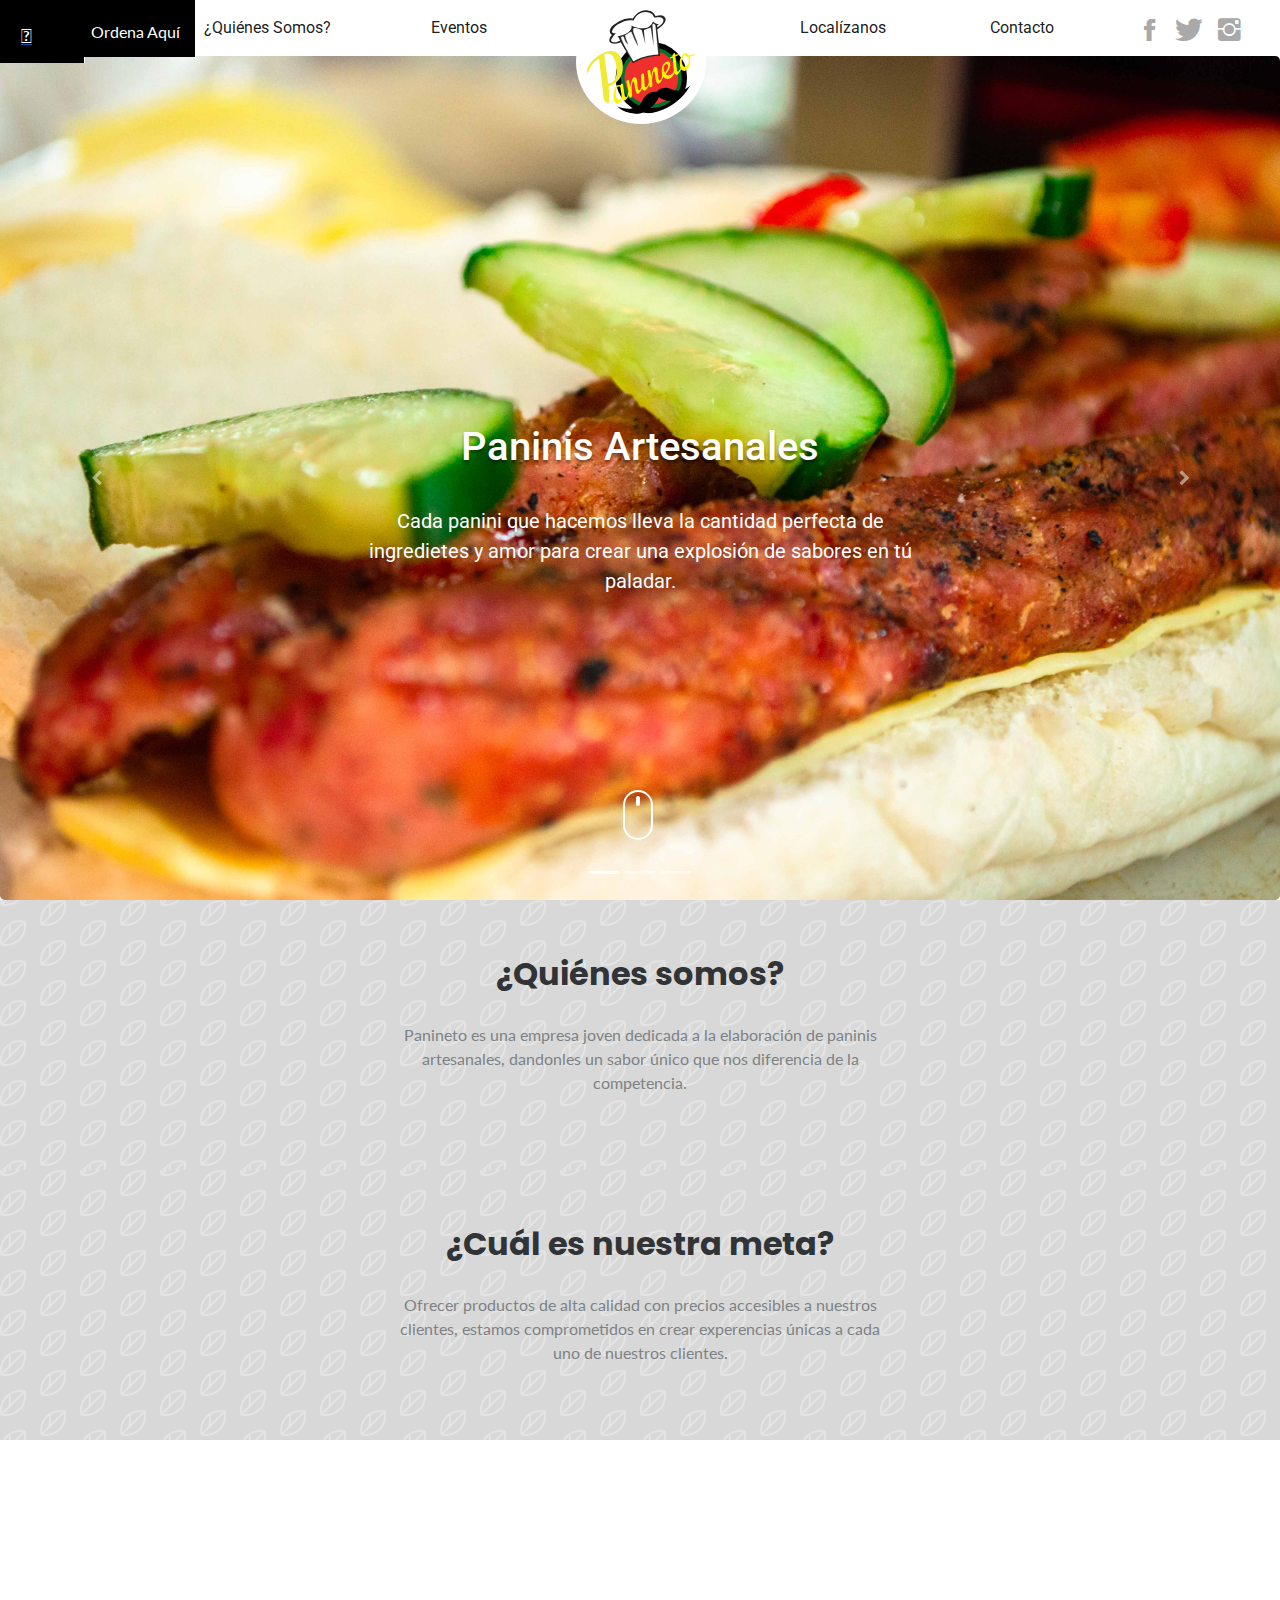
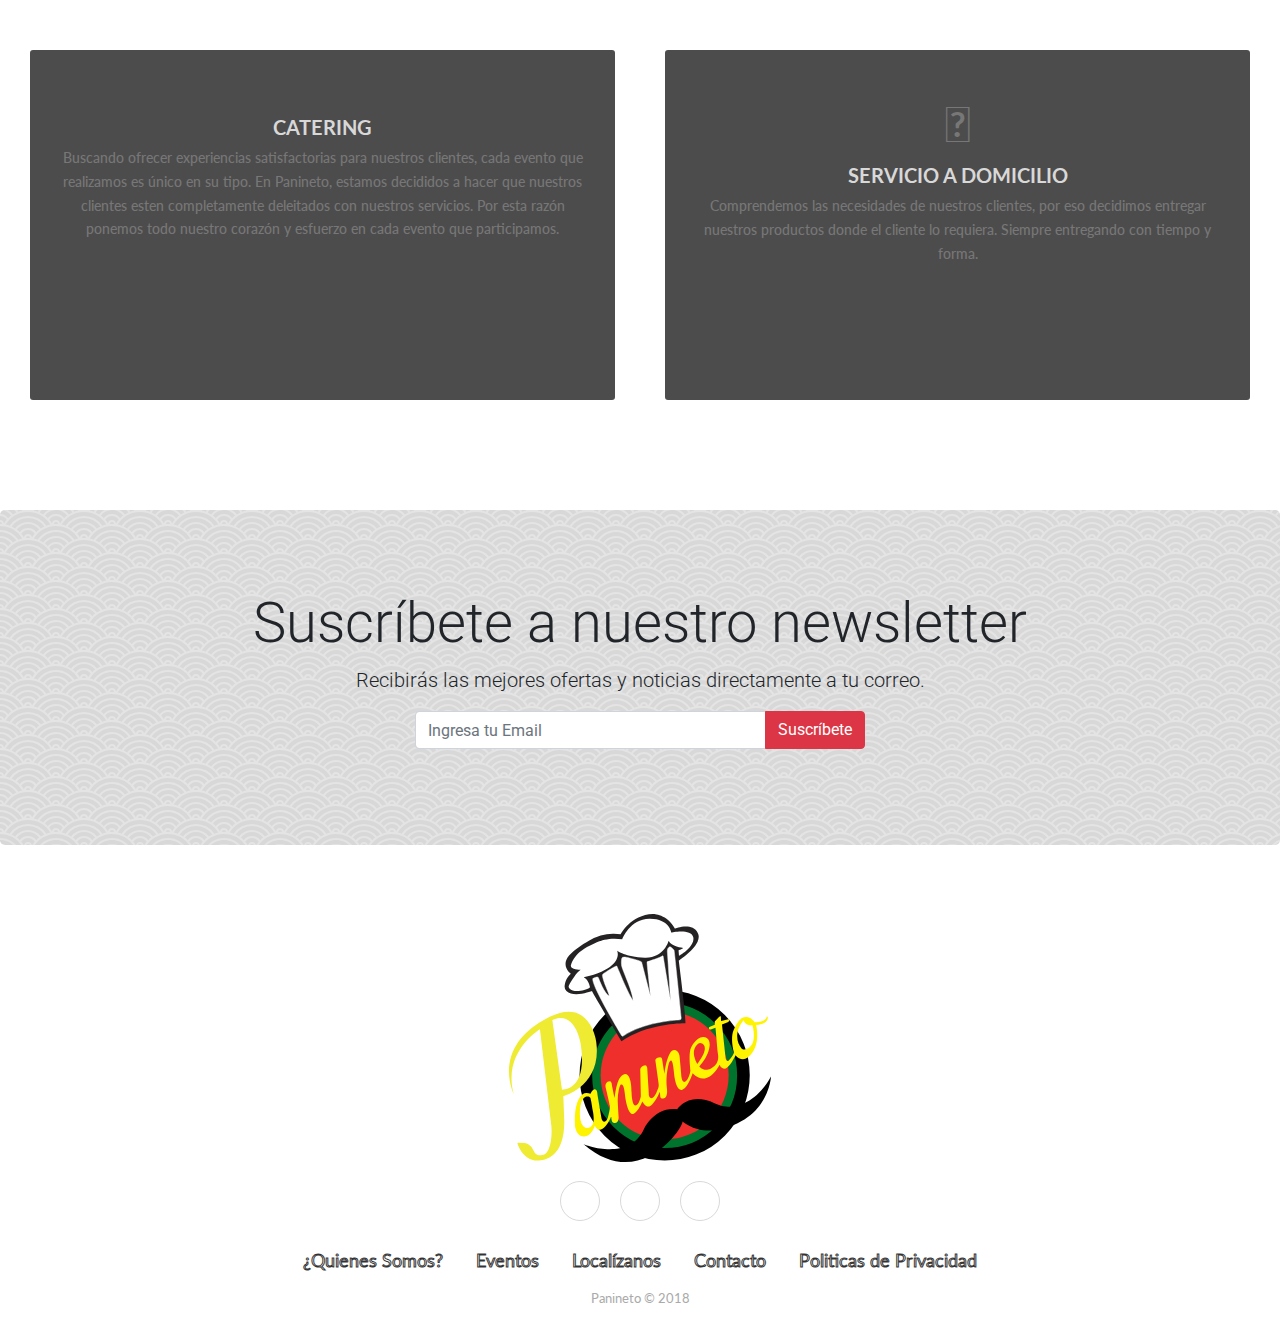
<file: index.html>
<!DOCTYPE html>
<html>

<head>
    <meta charset="utf-8">
    <meta name="viewport" content="width=device-width, initial-scale=1.0">
    <title>Paninetos</title>
    <link rel="icon" href="./assets/img/logo/favicon.ico" type="image/x-icon"/>
    <link rel="stylesheet" href="assets/bootstrap/css/bootstrap.css">
    <link rel="stylesheet" href="assets/fonts/font-awesome.min.css">
    <link rel="stylesheet" href="assets/fonts/ionicons.min.css">
    <link rel="stylesheet" href="https://fonts.googleapis.com/css?family=Roboto">
    <link rel="stylesheet" href="assets/css/Carousel-Hero.css">
    <link rel="stylesheet" href="assets/css/Footer-Basic.css">
    <link rel="stylesheet" href="assets/css/header-1.css">
    <link rel="stylesheet" href="assets/css/header-2.css">
    <link rel="stylesheet" href="assets/css/header.css">
    <link rel="stylesheet" href="assets/css/Highlight-Clean.css">
    <link rel="stylesheet" href="assets/css/styles.css">
    <link rel="stylesheet" href="assets/css/responsividad.css">
    <link rel="stylesheet" href="assets/css/mouse.css">
    <link rel="stylesheet" href="https://use.fontawesome.com/releases/v5.2.0/css/all.css" integrity="sha384-hWVjflwFxL6sNzntih27bfxkr27PmbbK/iSvJ+a4+0owXq79v+lsFkW54bOGbiDQ" crossorigin="anonymous">
    <link href="https://fonts.googleapis.com/css?family=Lato" rel="stylesheet"> 
    <link href="https://fonts.googleapis.com/css?family=Poppins:300,400,900" rel="stylesheet"> 



</head>

<body>
    <nav id="barraNavegacion" class="navbar sticky-top navbar-light navbar-expand-md" style="background-color: white">
        <div class="container-fluid">
            <a class="navbar-item logo lado-izquierdo-boton-1" href="pdv-form.html">
                <i class="fas fa-shopping-cart icon-navbar" style=""></i>            
            </a>
            <a class="navbar-item logo lado-izquierdo-boton-2" href="#">Ordena Aquí</a>
            <a class="navbar-brand logo" href="#"><img id="logo-id" class="" src="assets/img/logo/Paninieto.svg"  /></a>
            <button class="navbar-toggler" data-toggle="collapse" data-target="#navcol-1">
                <span class="sr-only">Toggle navigation</span><span class="navbar-toggler-icon"></span>
            </button>
            
            <div class="collapse navbar-collapse justify-content-end" id="navcol-1">
                <ul class="nav navbar-nav">
                     <li class="nav-item" role="presentation">
                        <a id="pag-nav-1" class="nav-link active botones-nav" href="./index.html">¿Quiénes Somos?</a>
                    </li>
                    <li class="nav-item" role="presentation">
                        <a id="pag-nav-2" class="nav-link active botones-nav" href="./eventos.html">Eventos</a>
                    </li>
                    <li class="nav-item" role="presentation">
                        <a id="pag-nav-3" class="nav-link active botones-nav" href="./localizanos.html">Localízanos</a>
                    </li>
                    <li class="nav-item" role="presentation">
                        <a id="pag-nav-4" class="nav-link active botones-nav" href="./contacto.html">Contacto</a>
                    </li>
                    <li class="nav-item red-social" role="presentation">
                        <a href="https://www.facebook.com/Panineto/">
                        <i class="icon ion-social-facebook"></i>
                    </a>
                    </li>
                    <li class="nav-item red-social" role="presentation">
                        <a href="https://twitter.com/panineto">
                        <i class="icon ion-social-twitter"></i>
                    </a>
                    </li>
                    <li class="nav-item red-social" role="presentation">
                        <a href="https://www.instagram.com/panineto_/">
                        <i class="icon ion-social-instagram"></i>
                        </a>
                    </li>

                </ul>
            </div>
        </div>
    </nav>
    <div class="carousel slide d-block" data-ride="carousel" id="carousel-1">
        <div class="carousel-inner" role="listbox">
            <div class="carousel-item active">
                <div class="jumbotron hero-nature carousel-hero carousel-photo">
                    <h1 class="hero-title">Paninis Artesanales</h1>
                    <p class="hero-subtitle">Cada panini que hacemos lleva la cantidad perfecta de ingredietes y amor para crear una explosión de sabores en tú paladar.</p>
                </div>
            </div>
            <div class="carousel-item">
                <div class="jumbotron hero-photography carousel-hero carousel-photo">
                    <h1 class="hero-title">Empresa Joven</h1>
                    <p class="hero-subtitle">Comprometida en brindar seguridad y particularidad en cada uno de nuestros productos.</p>
                </div>
            </div>
            <div class="carousel-item">
                <div class="jumbotron hero-technology carousel-hero carousel-photo">
                    <h1 class="hero-title">Experiencias Únicas</h1>
                    <p class="hero-subtitle">En Paninento tenemos el objetivo de garantizar que el producto llegue a nuestros clientes en perfecto estado de frescura y conservación.</p>
                </div>
            </div>
        </div>
        <div><a class="carousel-control-prev" href="#carousel-1" role="button" data-slide="prev"><i class="fa fa-chevron-left"></i><span class="sr-only">Previous</span></a><a class="carousel-control-next" href="#carousel-1" role="button" data-slide="next"><i class="fa fa-chevron-right"></i><span class="sr-only">Next</span></a></div>
        <ol
            class="carousel-indicators">
            <li data-target="#carousel-1" data-slide-to="0" class="active"></li>
            <li data-target="#carousel-1" data-slide-to="1"></li>
            <li data-target="#carousel-1" data-slide-to="2"></li>
            </ol>
    </div>
    
    <div class="mouse-icon">
			<div class="wheel"></div>
	</div>
    
    
    <div class="highlight-clean">
        <div class="container">
            <div class="intro">
                <h2 i class="text-center animation-tracking-in-expand">¿Quiénes somos?</h2>
                <p class="text-center animation-tracking-in-expand">Panineto es una empresa joven dedicada a la elaboración de paninis artesanales, dandonles un sabor único que nos diferencia de la competencia.</p>
            </div>
        </div>
    </div>
    
    
    <div class="highlight-clean">
        <div class="container">
            <div class="intro">
                <h2 class="text-center animation-tracking-in-expand">¿Cuál es nuestra meta?</h2>
                <p class="text-center animation-tracking-in-expand">Ofrecer productos de alta calidad con precios accesibles a nuestros clientes, estamos comprometidos en crear experencias únicas a cada uno de nuestros clientes.</p>
            </div>
        </div>
    </div>    
    
    <!-- 
    **************************************************
    Background fijo 1
    **************************************************
    -->
    <div class="section-banner-box" style="background-image: url(assets/img/background/mesero.jpg)">
        <!-- COMPONENTES INTERNOS -->
        
        <!--Services Section-->
        <section class="services_section" id="services-section" >
            <div class="title-style-three"><h1><span class="Nuestros">Nuestros</span> <span class="Servicios">Servicios</span></h1></div>

        	<div class="auto-container">
                <div class="services">
                    <div class="row clearfix">
                        <!--Service Column-->
                        <div class="service-column col-lg-6 col-md-6 col-sm-6 col-xs-12" >
                            <div class="inner">
                                <div class="icon"><i class="fas fa-concierge-bell"></i></div>
                                <h3>Catering</h3>
                                <div class="text">Buscando ofrecer experiencias satisfactorias para nuestros clientes, cada evento que realizamos es único en su tipo. En Panineto, estamos decididos a hacer que nuestros clientes esten completamente deleitados con nuestros servicios. Por esta razón ponemos todo nuestro corazón y esfuerzo en cada evento que participamos.<br>&nbsp</div>
                            </div>
                        </div>
                        <!--Service Column-->
                        <div class="service-column col-lg-6 col-md-6 col-sm-6 col-xs-12">
                            <div class="inner">
                                <div class="icon"><i class="fas fa-home"></i></div>
                                <h3>Servicio a domicilio</h3>
                                <div class="text">Comprendemos las necesidades de nuestros clientes, por eso decidimos entregar nuestros productos donde el cliente lo requiera. Siempre entregando con tiempo y forma.<br>&nbsp<br>&nbsp<br>&nbsp</div>
                            </div>
                        </div>
                    </div>
                </div>
            </div>
        </section>
    </div>
    

    <div class="jumbotron">
            <!-- 
            **************************************************
            Form de Email
            **************************************************
            -->
            <h1 class="display-4">Suscríbete a nuestro newsletter</h1>
            <p class="lead">Recibirás las mejores ofertas y noticias directamente a tu correo.</p>
            
            <div class="row justify-content-center align-items-center">
                    <div class="input-group mb-3 div-email">
                        <input type="text" class="form-control" placeholder="Ingresa tu Email" aria-label="Recipient's username" aria-describedby="basic-addon2">
                        <div class="input-group-append">
                            <button class="btn btn-danger" type="button">Suscríbete</button>
                        </div>
                    </div>
            </div> 
    </div>
    
    

    <div class="footer-basic" style="padding: 0px;">
        <!-- 
        **************************************************
        Background fijo 2
        **************************************************
        -->
        <div class="section-banner-box" style="background-image: url(assets/img/background/light.jpg)">
            <!-- COMPONENTES INTERNOS -->
            <footer class="align-items-center align-content-center">
            <div class="logo_emailInput" >
                
                <img class="ending-logo" src="assets/img/logo/Paninieto.svg"/>
                
   
            </div>
            <div class="social">
                <a href="https://www.facebook.com/Panineto/">
                    <i class="icon ion-social-facebook"></i>
                </a>
                <a href="https://twitter.com/panineto">
                    <i class="icon ion-social-twitter"></i>
                </a>
                <a href="https://www.instagram.com/panineto_/">
                    <i class="icon ion-social-instagram"></i>
                </a>
            </div>
            <ul class="list-inline">
                <li class="list-inline-item"><a href="./index.html">¿Quienes Somos?</a></li>
                <li class="list-inline-item"><a href="./eventos.html">Eventos</a></li>
                <li class="list-inline-item"><a href="./localizanos.html">Localízanos</a></li>
                <li class="list-inline-item"><a href="./contacto.html">Contacto</a></li>
                <li class="list-inline-item"><a href="./politicas.html">Politicas de Privacidad</a></li>
            </ul>
            <p class="copyright">Panineto © 2018</p>
        </footer>
            
        </div>
        
    </div>
    <script src="assets/js/jquery.min.js"></script>
    <script src="assets/bootstrap/js/bootstrap.min.js"></script>
    <script src="./assets/js/efectos.js"></script>
    <script src="./assets/js/redimension.js"></script>

</body>

</html>
</file>
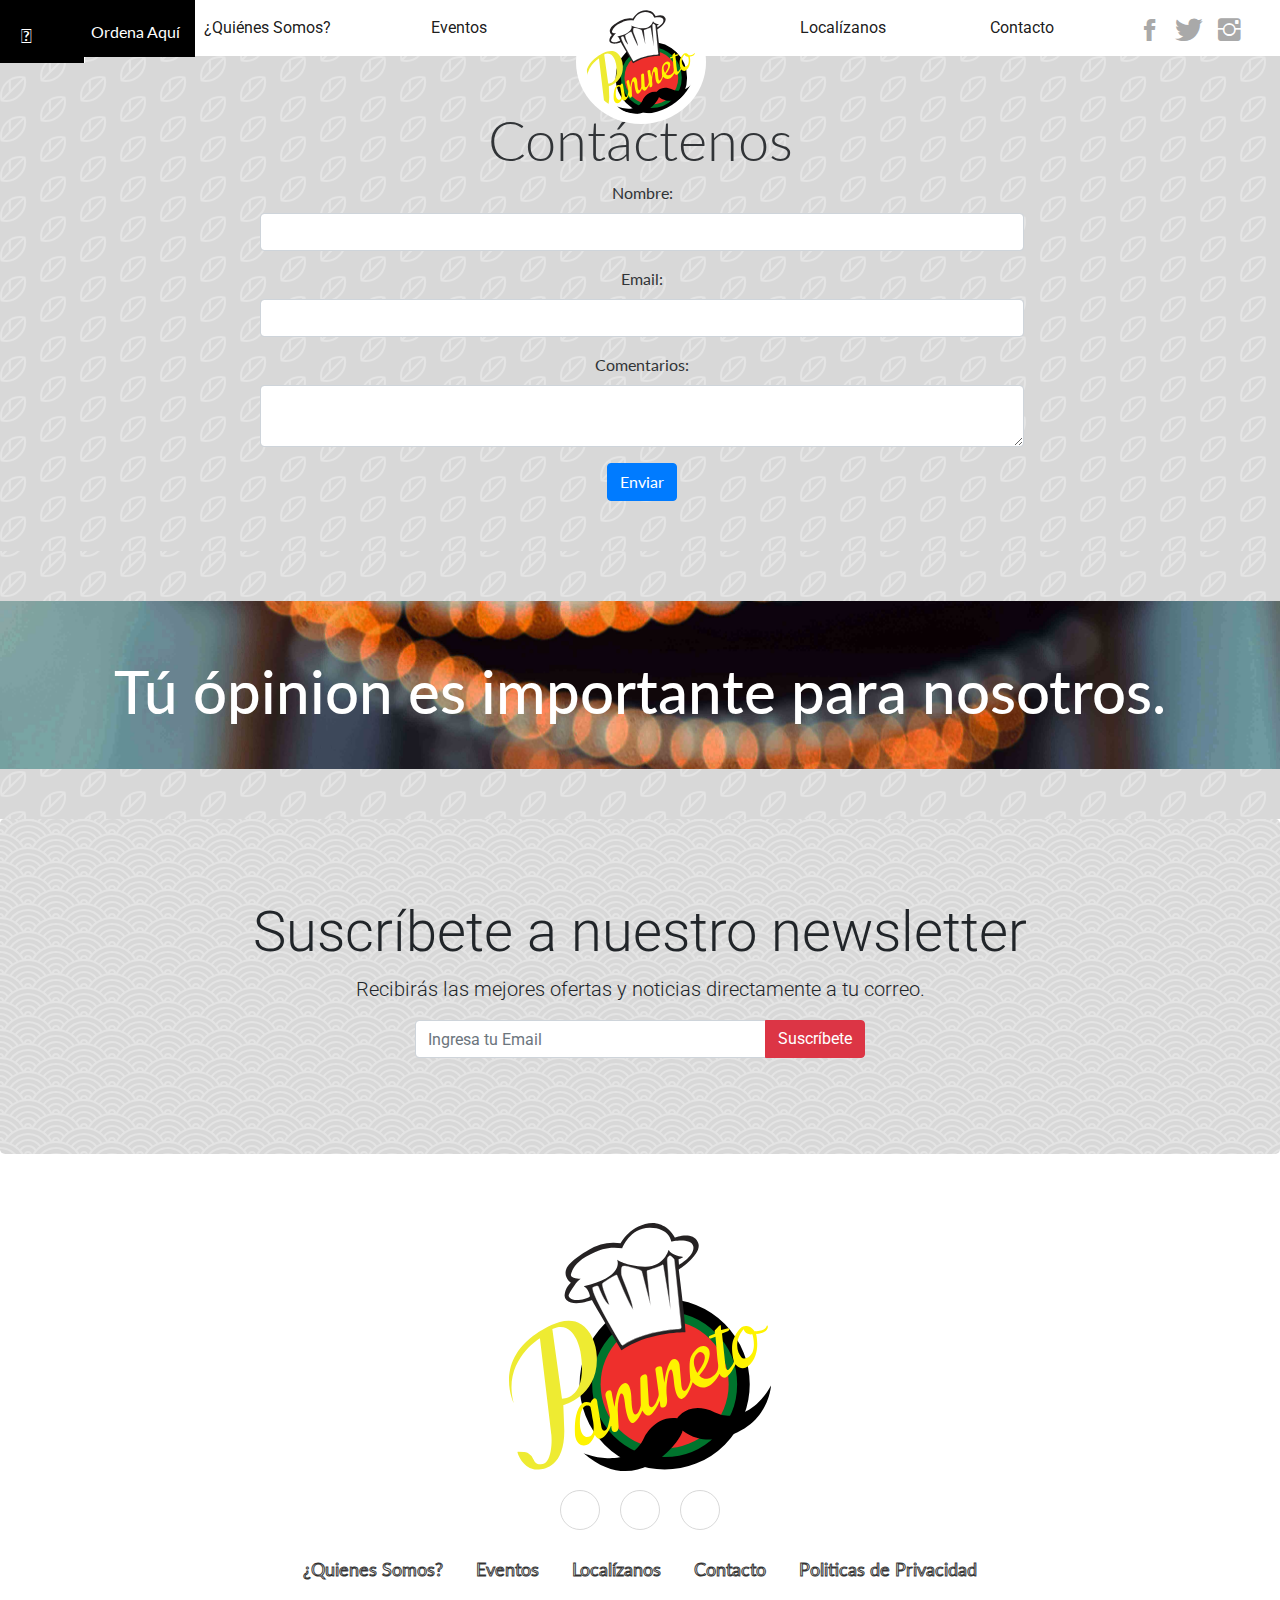
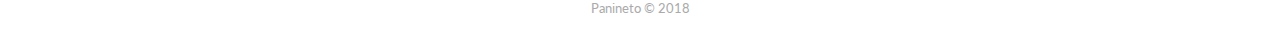
<file: contacto.html>
<!DOCTYPE html>
<html>

<head>
    <meta charset="utf-8">
    <meta name="viewport" content="width=device-width, initial-scale=1.0">
    <title>Paninetos</title>
    <link rel="icon" href="./assets/img/logo/favicon.ico" type="image/x-icon"/>
    <link rel="stylesheet" href="assets/bootstrap/css/bootstrap.css">
    <link rel="stylesheet" href="assets/fonts/font-awesome.min.css">
    <link rel="stylesheet" href="assets/fonts/ionicons.min.css">
    <link rel="stylesheet" href="https://fonts.googleapis.com/css?family=Roboto">
    <link rel="stylesheet" href="assets/css/Carousel-Hero.css">
    <link rel="stylesheet" href="assets/css/Footer-Basic.css">
    <link rel="stylesheet" href="assets/css/header-1.css">
    <link rel="stylesheet" href="assets/css/header-2.css">
    <link rel="stylesheet" href="assets/css/header.css">
    <link rel="stylesheet" href="assets/css/Highlight-Clean.css">
    <link rel="stylesheet" href="assets/css/styles.css">
    <link rel="stylesheet" href="assets/css/responsividad.css">
    <link rel="stylesheet" href="assets/css/mouse.css">
    <link rel="stylesheet" href="https://use.fontawesome.com/releases/v5.2.0/css/all.css" integrity="sha384-hWVjflwFxL6sNzntih27bfxkr27PmbbK/iSvJ+a4+0owXq79v+lsFkW54bOGbiDQ" crossorigin="anonymous">
    <link href="https://fonts.googleapis.com/css?family=Lato" rel="stylesheet"> 
    <link href="https://fonts.googleapis.com/css?family=Poppins:300,400,900" rel="stylesheet"> 



</head>

<body>
    <nav id="barraNavegacion" class="navbar sticky-top navbar-light navbar-expand-md" style="background-color: white">
        <div class="container-fluid">
            <a class="navbar-item logo lado-izquierdo-boton-1" >
                <i class="fas fa-shopping-cart icon-navbar" style=""></i>            
            </a>
            <a class="navbar-item logo lado-izquierdo-boton-2" href="#">Ordena Aquí</a>
            <a class="navbar-brand logo" href="#"><img id="logo-id" class="" src="assets/img/logo/Paninieto.svg"  /></a>
            <button class="navbar-toggler" data-toggle="collapse" data-target="#navcol-1">
                <span class="sr-only">Toggle navigation</span><span class="navbar-toggler-icon"></span>
            </button>
            
            <div class="collapse navbar-collapse justify-content-end" id="navcol-1">
                <ul class="nav navbar-nav">
                     <li class="nav-item" role="presentation">
                        <a id="pag-nav-1" class="nav-link active botones-nav" href="./index.html">¿Quiénes Somos?</a>
                    </li>
                    <li class="nav-item" role="presentation">
                        <a id="pag-nav-2" class="nav-link active botones-nav" href="./eventos.html">Eventos</a>
                    </li>
                    <li class="nav-item" role="presentation">
                        <a id="pag-nav-3" class="nav-link active botones-nav" href="./localizanos.html">Localízanos</a>
                    </li>
                    <li class="nav-item" role="presentation">
                        <a id="pag-nav-4" class="nav-link active botones-nav" href="./contacto.html">Contacto</a>
                    </li>
                    <li class="nav-item red-social" role="presentation">
                        <a href="https://www.facebook.com/Panineto/">
                        <i class="icon ion-social-facebook"></i>
                    </a>
                    </li>
                    <li class="nav-item red-social" role="presentation">
                        <a href="https://twitter.com/panineto">
                        <i class="icon ion-social-twitter"></i>
                    </a>
                    </li>
                    <li class="nav-item red-social" role="presentation">
                        <a href="https://www.instagram.com/panineto_/">
                        <i class="icon ion-social-instagram"></i>
                        </a>
                    </li>

                </ul>
            </div>
        </div>
    </nav>
    
    <div class="highlight-clean form-contacto" style="text-align: center" >
            <h1 class="display-4">Contáctenos</h1>

        <form style="width: 80%; text-align: center; padding-left: 260px">
             <div class="form-group">
               <label for="nombreForm">Nombre:</label>
               <input type="text" class="form-control" id="nombreForm" aria-describedby="nombreForm" placeholder="">
               <small id="nombreForm" class="form-text text-muted"></small>
             </div>
             <div class="form-group">
               <label for="emailForm">Email:</label>
               <input type="email" class="form-control" id="emailForm" aria-describedby="emailForm" placeholder="">
             </div>
             <div class="form-group">
               <label for="comentarioForm">Comentarios:</label>
               <textarea type="text" class="form-control" id="emailForm" aria-describedby="comentarioForm" placeholder=""></textarea>
             </div>
          
             <button type="submit" class="btn btn-primary">Enviar</button>
        </form>
    </div>    
            
            
         
    
    
    
    <div class="highlight-clean">
        <div class="section-banner-box" style="background-image: url(assets/img/background/light.jpg)">
        <!-- COMPONENTES INTERNOS -->
            <h1>Tú ópinion es importante para nosotros.</h1>
        </div>
    </div>


    <div class="jumbotron">
            <!-- 
            **************************************************
            Form de Email
            **************************************************
            -->
            <h1 class="display-4">Suscríbete a nuestro newsletter</h1>
            <p class="lead">Recibirás las mejores ofertas y noticias directamente a tu correo.</p>
            
            <div class="row justify-content-center align-items-center">
                    <div class="input-group mb-3 div-email">
                        <input type="text" class="form-control" placeholder="Ingresa tu Email" aria-label="Recipient's username" aria-describedby="basic-addon2">
                        <div class="input-group-append">
                            <button class="btn btn-danger" type="button">Suscríbete</button>
                        </div>
                    </div>
            </div> 
    </div>
    
    

    <div class="footer-basic" style="padding: 0px;">
        <!-- 
        **************************************************
        Background fijo 2
        **************************************************
        -->
        <div class="section-banner-box" style="background-image: url(assets/img/background/light.jpg)">
            <!-- COMPONENTES INTERNOS -->
            <footer class="align-items-center align-content-center">
            <div class="logo_emailInput" >
                
                <img class="ending-logo" src="assets/img/logo/Paninieto.svg"/>
                
   
            </div>
            <div class="social">
                <a href="https://www.facebook.com/Panineto/">
                    <i class="icon ion-social-facebook"></i>
                </a>
                <a href="https://twitter.com/panineto">
                    <i class="icon ion-social-twitter"></i>
                </a>
                <a href="https://www.instagram.com/panineto_/">
                    <i class="icon ion-social-instagram"></i>
                </a>
            </div>
            <ul class="list-inline">
                <li class="list-inline-item"><a href="./index.html">¿Quienes Somos?</a></li>
                <li class="list-inline-item"><a href="./eventos.html">Eventos</a></li>
                <li class="list-inline-item"><a href="./localizanos.html">Localízanos</a></li>
                <li class="list-inline-item"><a href="./contacto.html">Contacto</a></li>
                <li class="list-inline-item"><a href="./politica">Politicas de Privacidad</a></li>
            </ul>
            <p class="copyright">Panineto © 2018</p>
            </footer>
            
        </div>
        
    </div>
    <script src="assets/js/jquery.min.js"></script>
    <script src="assets/bootstrap/js/bootstrap.min.js"></script>
    <script src="./assets/js/efectos.js"></script>
    <script src="./assets/js/redimension.js"></script>

</body>

</html>
</file>
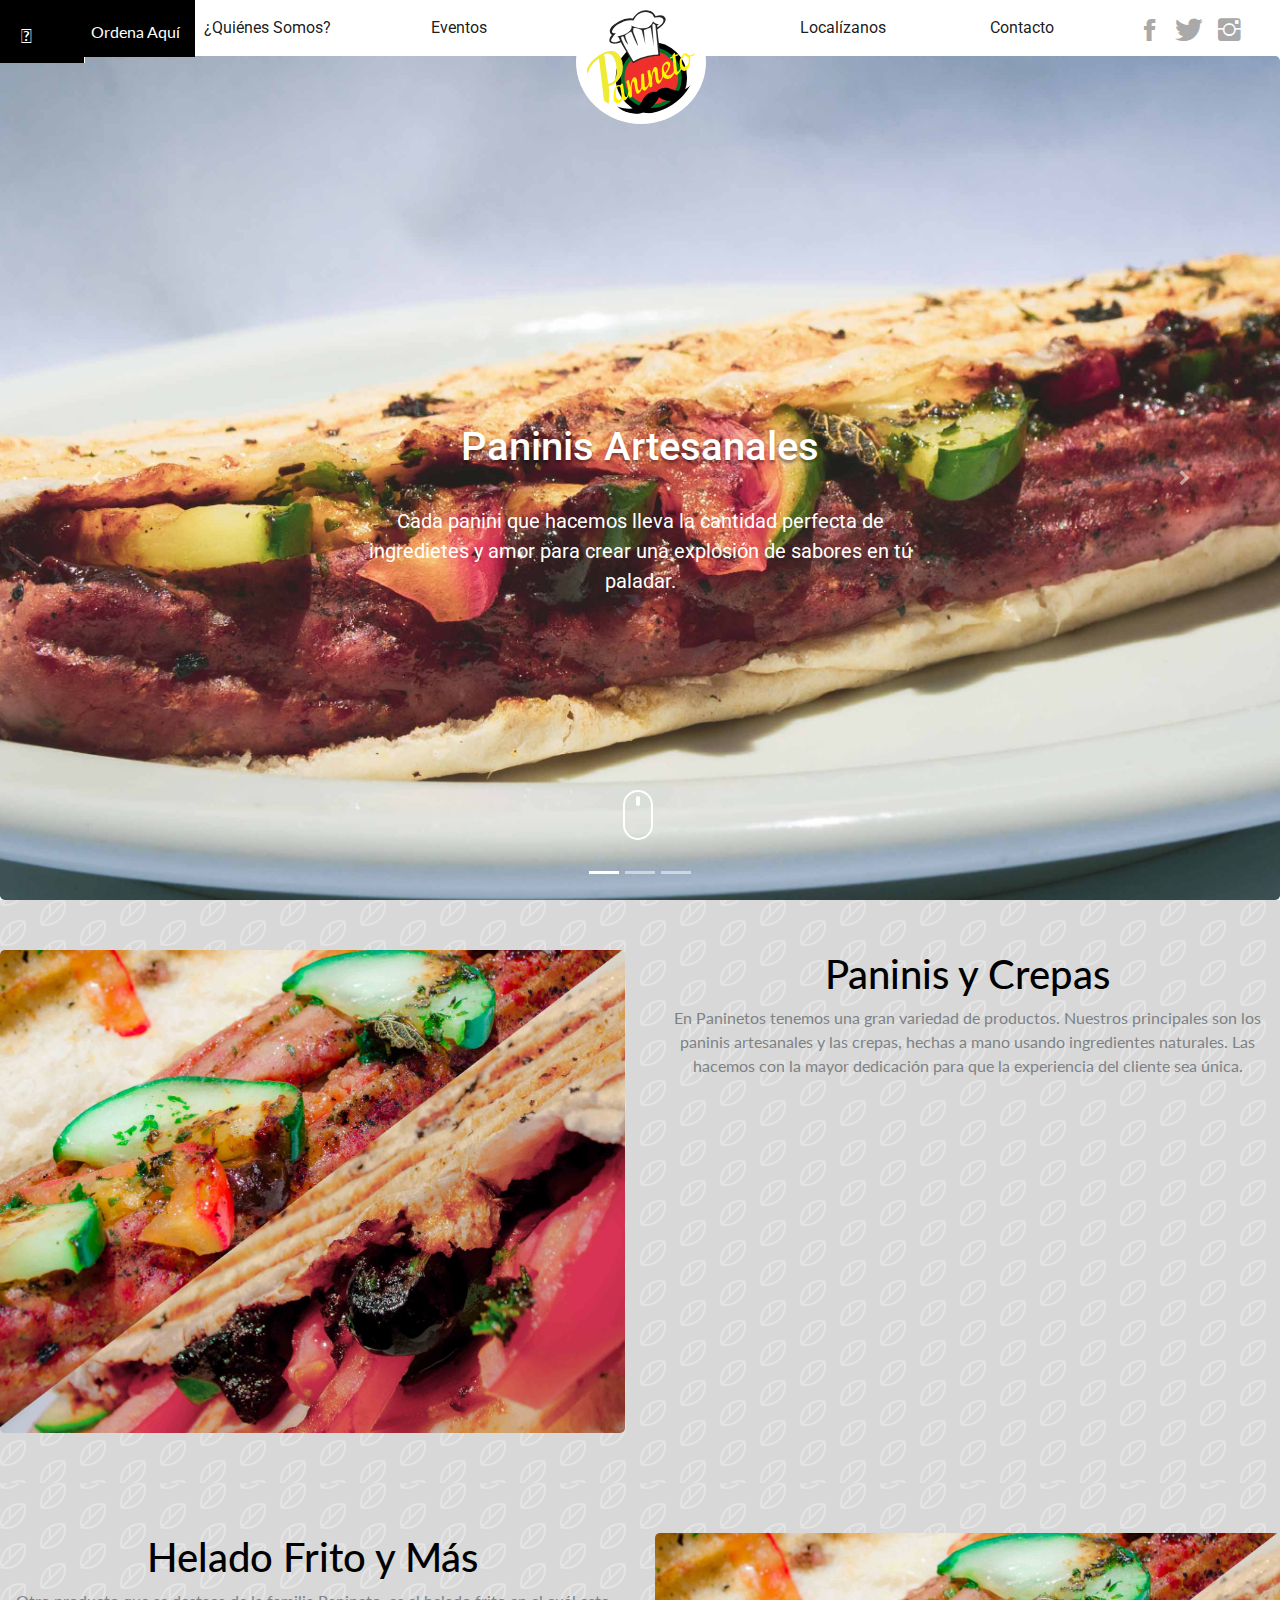
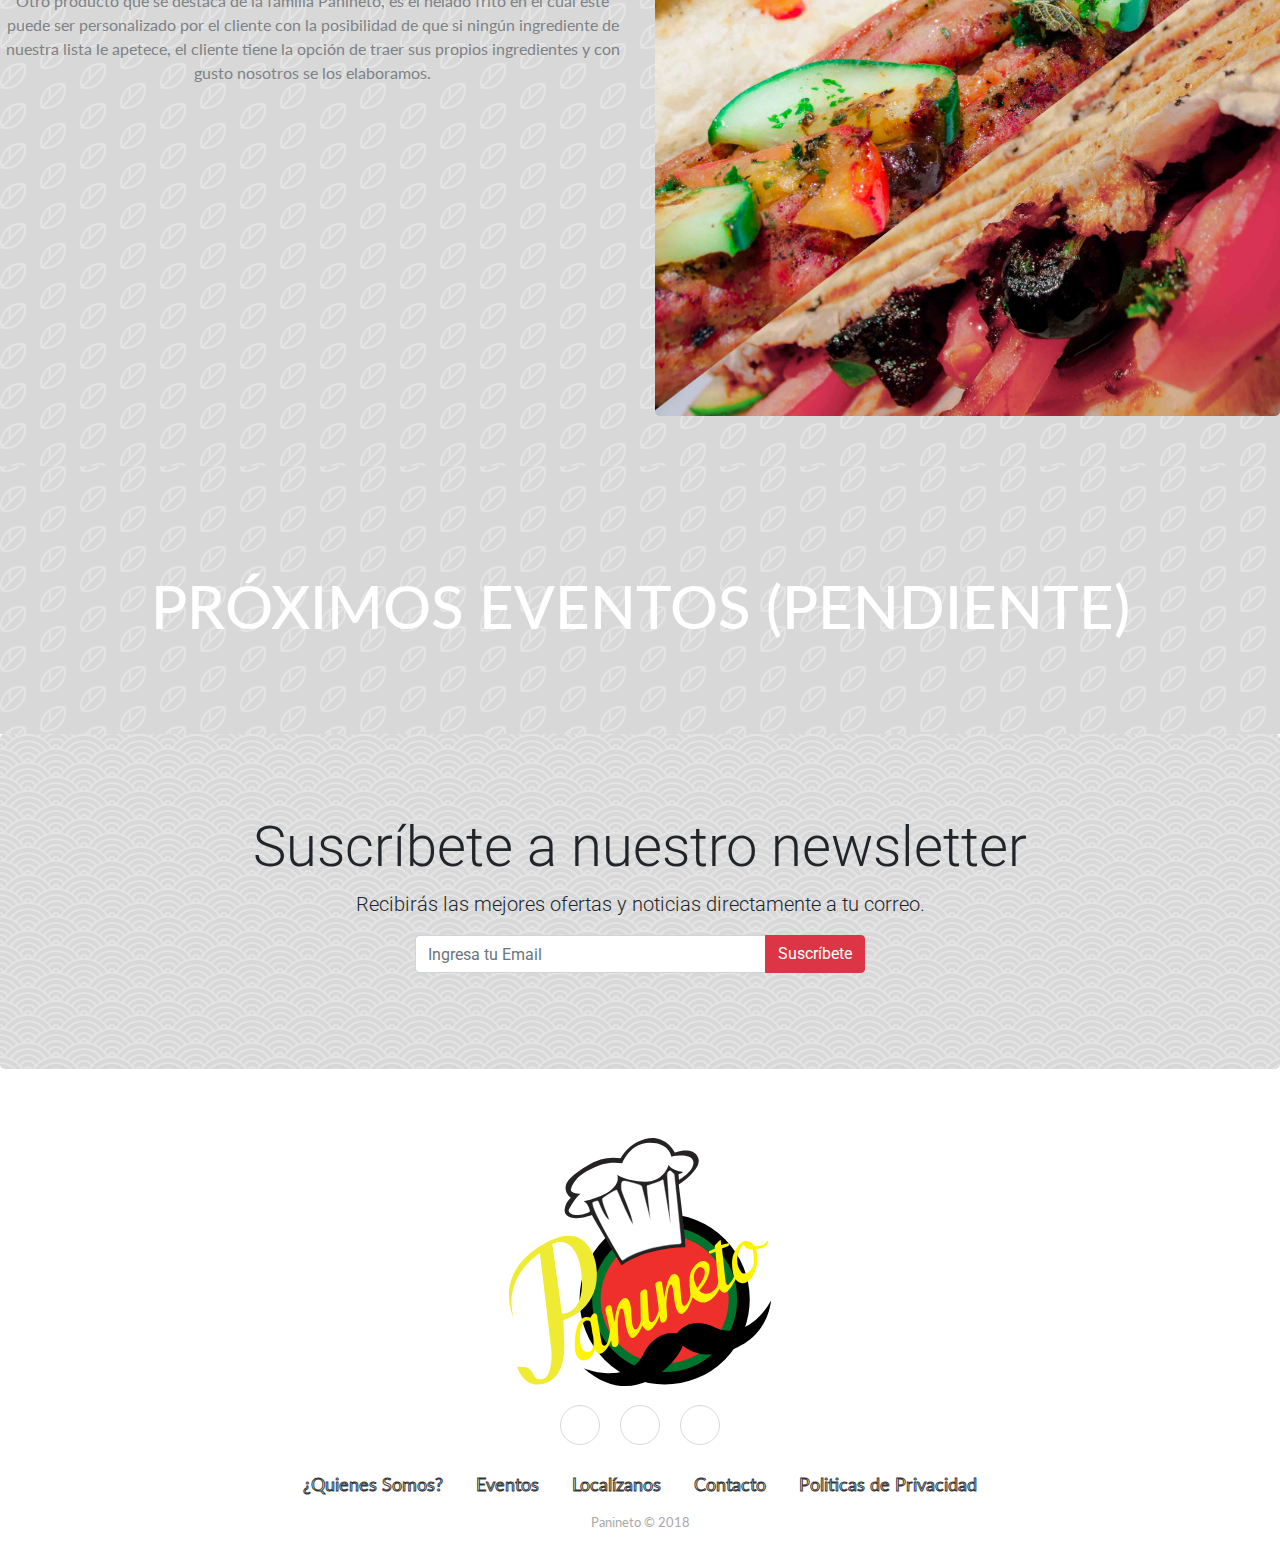
<file: eventos.html>
<!DOCTYPE html>
<html>

<head>
    <meta charset="utf-8">
    <meta name="viewport" content="width=device-width, initial-scale=1.0">
    <title>Paninetos</title>
    <link rel="icon" href="./assets/img/logo/favicon.ico" type="image/x-icon"/>
    <link rel="stylesheet" href="assets/bootstrap/css/bootstrap.css">
    <link rel="stylesheet" href="assets/fonts/font-awesome.min.css">
    <link rel="stylesheet" href="assets/fonts/ionicons.min.css">
    <link rel="stylesheet" href="https://fonts.googleapis.com/css?family=Roboto">
    <link rel="stylesheet" href="assets/css/Carousel-Hero.css">
    <link rel="stylesheet" href="assets/css/Footer-Basic.css">
    <link rel="stylesheet" href="assets/css/header-1.css">
    <link rel="stylesheet" href="assets/css/header-2.css">
    <link rel="stylesheet" href="assets/css/header.css">
    <link rel="stylesheet" href="assets/css/Highlight-Clean.css">
    <link rel="stylesheet" href="assets/css/styles.css">
    <link rel="stylesheet" href="assets/css/responsividad.css">
    <link rel="stylesheet" href="assets/css/mouse.css">
    <link rel="stylesheet" href="https://use.fontawesome.com/releases/v5.2.0/css/all.css" integrity="sha384-hWVjflwFxL6sNzntih27bfxkr27PmbbK/iSvJ+a4+0owXq79v+lsFkW54bOGbiDQ" crossorigin="anonymous">
    <link href="https://fonts.googleapis.com/css?family=Lato" rel="stylesheet"> 
    <link href="https://fonts.googleapis.com/css?family=Poppins:300,400,900" rel="stylesheet"> 



</head>

<body>
    <nav id="barraNavegacion" class="navbar sticky-top navbar-light navbar-expand-md" style="background-color: white">
        <div class="container-fluid">
            <a class="navbar-item logo lado-izquierdo-boton-1" >
                <i class="fas fa-shopping-cart icon-navbar" style=""></i>            
            </a>
            <a class="navbar-item logo lado-izquierdo-boton-2" href="#">Ordena Aquí</a>
            <a class="navbar-brand logo" href="#"><img id="logo-id" class="" src="assets/img/logo/Paninieto.svg"  /></a>
            <button class="navbar-toggler" data-toggle="collapse" data-target="#navcol-1">
                <span class="sr-only">Toggle navigation</span><span class="navbar-toggler-icon"></span>
            </button>
            
            <div class="collapse navbar-collapse justify-content-end" id="navcol-1">
                <ul class="nav navbar-nav">
                     <li class="nav-item" role="presentation">
                        <a id="pag-nav-1" class="nav-link active botones-nav" href="./index.html">¿Quiénes Somos?</a>
                    </li>
                    <li class="nav-item" role="presentation">
                        <a id="pag-nav-2" class="nav-link active botones-nav" href="./eventos.html">Eventos</a>
                    </li>
                    <li class="nav-item" role="presentation">
                        <a id="pag-nav-3" class="nav-link active botones-nav" href="./localizanos.html">Localízanos</a>
                    </li>
                    <li class="nav-item" role="presentation">
                        <a id="pag-nav-4" class="nav-link active botones-nav" href="./contacto.html">Contacto</a>
                    </li>
                    <li class="nav-item red-social" role="presentation">
                        <a href="https://www.facebook.com/Panineto/">
                        <i class="icon ion-social-facebook"></i>
                    </a>
                    </li>
                    <li class="nav-item red-social" role="presentation">
                        <a href="https://twitter.com/panineto">
                        <i class="icon ion-social-twitter"></i>
                    </a>
                    </li>
                    <li class="nav-item red-social" role="presentation">
                        <a href="https://www.instagram.com/panineto_/">
                        <i class="icon ion-social-instagram"></i>
                        </a>
                    </li>

                </ul>
            </div>
        </div>
    </nav>
    <div class="carousel slide d-block" data-ride="carousel" id="carousel-1">
        <div class="carousel-inner" role="listbox">
            <div class="carousel-item active">
                <div class="jumbotron hero-nature-eventos carousel-hero carousel-photo">
                    <h1 class="hero-title">Paninis Artesanales</h1>
                    <p class="hero-subtitle">Cada panini que hacemos lleva la cantidad perfecta de ingredietes y amor para crear una explosión de sabores en tú paladar.</p>
                </div>
            </div>
            <div class="carousel-item">
                <div class="jumbotron hero-photography-eventos carousel-hero carousel-photo">
                    <h1 class="hero-title">Empresa Joven</h1>
                    <p class="hero-subtitle">Comprometida en brindar seguridad y particularidad en cada uno de nuestros productos.</p>
                </div>
            </div>
            <div class="carousel-item">
                <div class="jumbotron hero-technology-eventos carousel-hero carousel-photo">
                    <h1 class="hero-title">Experiencias Únicas</h1>
                    <p class="hero-subtitle">En Paninento tenemos el objetivo de garantizar que el producto llegue a nuestros clientes en perfecto estado de frescura y conservación.</p>
                </div>
            </div>
        </div>
        <div><a class="carousel-control-prev" href="#carousel-1" role="button" data-slide="prev"><i class="fa fa-chevron-left"></i><span class="sr-only">Previous</span></a><a class="carousel-control-next" href="#carousel-1" role="button" data-slide="next"><i class="fa fa-chevron-right"></i><span class="sr-only">Next</span></a></div>
        <ol
            class="carousel-indicators">
            <li data-target="#carousel-1" data-slide-to="0" class="active"></li>
            <li data-target="#carousel-1" data-slide-to="1"></li>
            <li data-target="#carousel-1" data-slide-to="2"></li>
            </ol>
    </div>
    
    <div class="mouse-icon">
			<div class="wheel"></div>
	</div>
    
    
    <div class="highlight-clean">
        <div class="row">
            <div class="col-sm-6">
                <img src="assets/img/background/S2.jpg" class="img-fluid" alt="">
            </div>
            <div class="col-sm-6">
                <div class="text-center">
                    <h1>Paninis y Crepas</h1>
                    <p>En Paninetos tenemos una gran variedad de productos. Nuestros principales son los paninis artesanales y las crepas, hechas a mano usando ingredientes naturales. Las hacemos con la mayor dedicación para que la experiencia del cliente sea única.</p>
                </div>
            </div>
        </div>
    </div>   
    <div class="highlight-clean">
        <div class="row">
            <div class="col-sm-6">
                <div class="text-center">
                    <h1>Helado Frito y Más</h1>
                    <p>Otro producto que se destaca de la familia Panineto, es el helado frito en el cuál este puede ser personalizado por el cliente con la posibilidad de que si ningún ingrediente de nuestra lista le apetece, el cliente tiene la opción de traer sus propios ingredientes y con gusto nosotros se los elaboramos.</p>
                </div>
            </div>
            <div class="col-sm-6">
                <img src="assets/img/background/S2.jpg" class="img-fluid" alt="">
            </div>
        </div>
    </div>   
    
    
    
    <div class="highlight-clean">
        <div class="section-banner-box" style="background-image: url(assets/img/miscelaneas/colors-colours-food-84463.jpg)">
        <!-- COMPONENTES INTERNOS -->
            <h1>PRÓXIMOS EVENTOS (PENDIENTE)</h1>
        </div>
    </div>


    <div class="jumbotron">
            <!-- 
            **************************************************
            Form de Email
            **************************************************
            -->
            <h1 class="display-4">Suscríbete a nuestro newsletter</h1>
            <p class="lead">Recibirás las mejores ofertas y noticias directamente a tu correo.</p>
            
            <div class="row justify-content-center align-items-center">
                    <div class="input-group mb-3 div-email">
                        <input type="text" class="form-control" placeholder="Ingresa tu Email" aria-label="Recipient's username" aria-describedby="basic-addon2">
                        <div class="input-group-append">
                            <button class="btn btn-danger" type="button">Suscríbete</button>
                        </div>
                    </div>
            </div> 
    </div>
    
    

    <div class="footer-basic" style="padding: 0px;">
        <!-- 
        **************************************************
        Background fijo 2
        **************************************************
        -->
        <div class="section-banner-box" style="background-image: url(assets/img/background/light.jpg)">
            <!-- COMPONENTES INTERNOS -->
            <footer class="align-items-center align-content-center">
            <div class="logo_emailInput" >
                
                <img class="ending-logo" src="assets/img/logo/Paninieto.svg"/>
                
   
            </div>
            <div class="social">
                <a href="https://www.facebook.com/Panineto/">
                    <i class="icon ion-social-facebook"></i>
                </a>
                <a href="https://twitter.com/panineto">
                    <i class="icon ion-social-twitter"></i>
                </a>
                <a href="https://www.instagram.com/panineto_/">
                    <i class="icon ion-social-instagram"></i>
                </a>
            </div>
            <ul class="list-inline">
                <li class="list-inline-item"><a href="./index.html">¿Quienes Somos?</a></li>
                <li class="list-inline-item"><a href="./eventos.html">Eventos</a></li>
                <li class="list-inline-item"><a href="./localizanos.html">Localízanos</a></li>
                <li class="list-inline-item"><a href="./contacto.html">Contacto</a></li>
                <li class="list-inline-item"><a href="./politica.html">Politicas de Privacidad</a></li>
            </ul>
            <p class="copyright">Panineto © 2018</p>
            </footer>
            
        </div>
        
    </div>
    <script src="assets/js/jquery.min.js"></script>
    <script src="assets/bootstrap/js/bootstrap.min.js"></script>
    <script src="./assets/js/efectos.js"></script>
    <script src="./assets/js/redimension.js"></script>

</body>

</html>
</file>
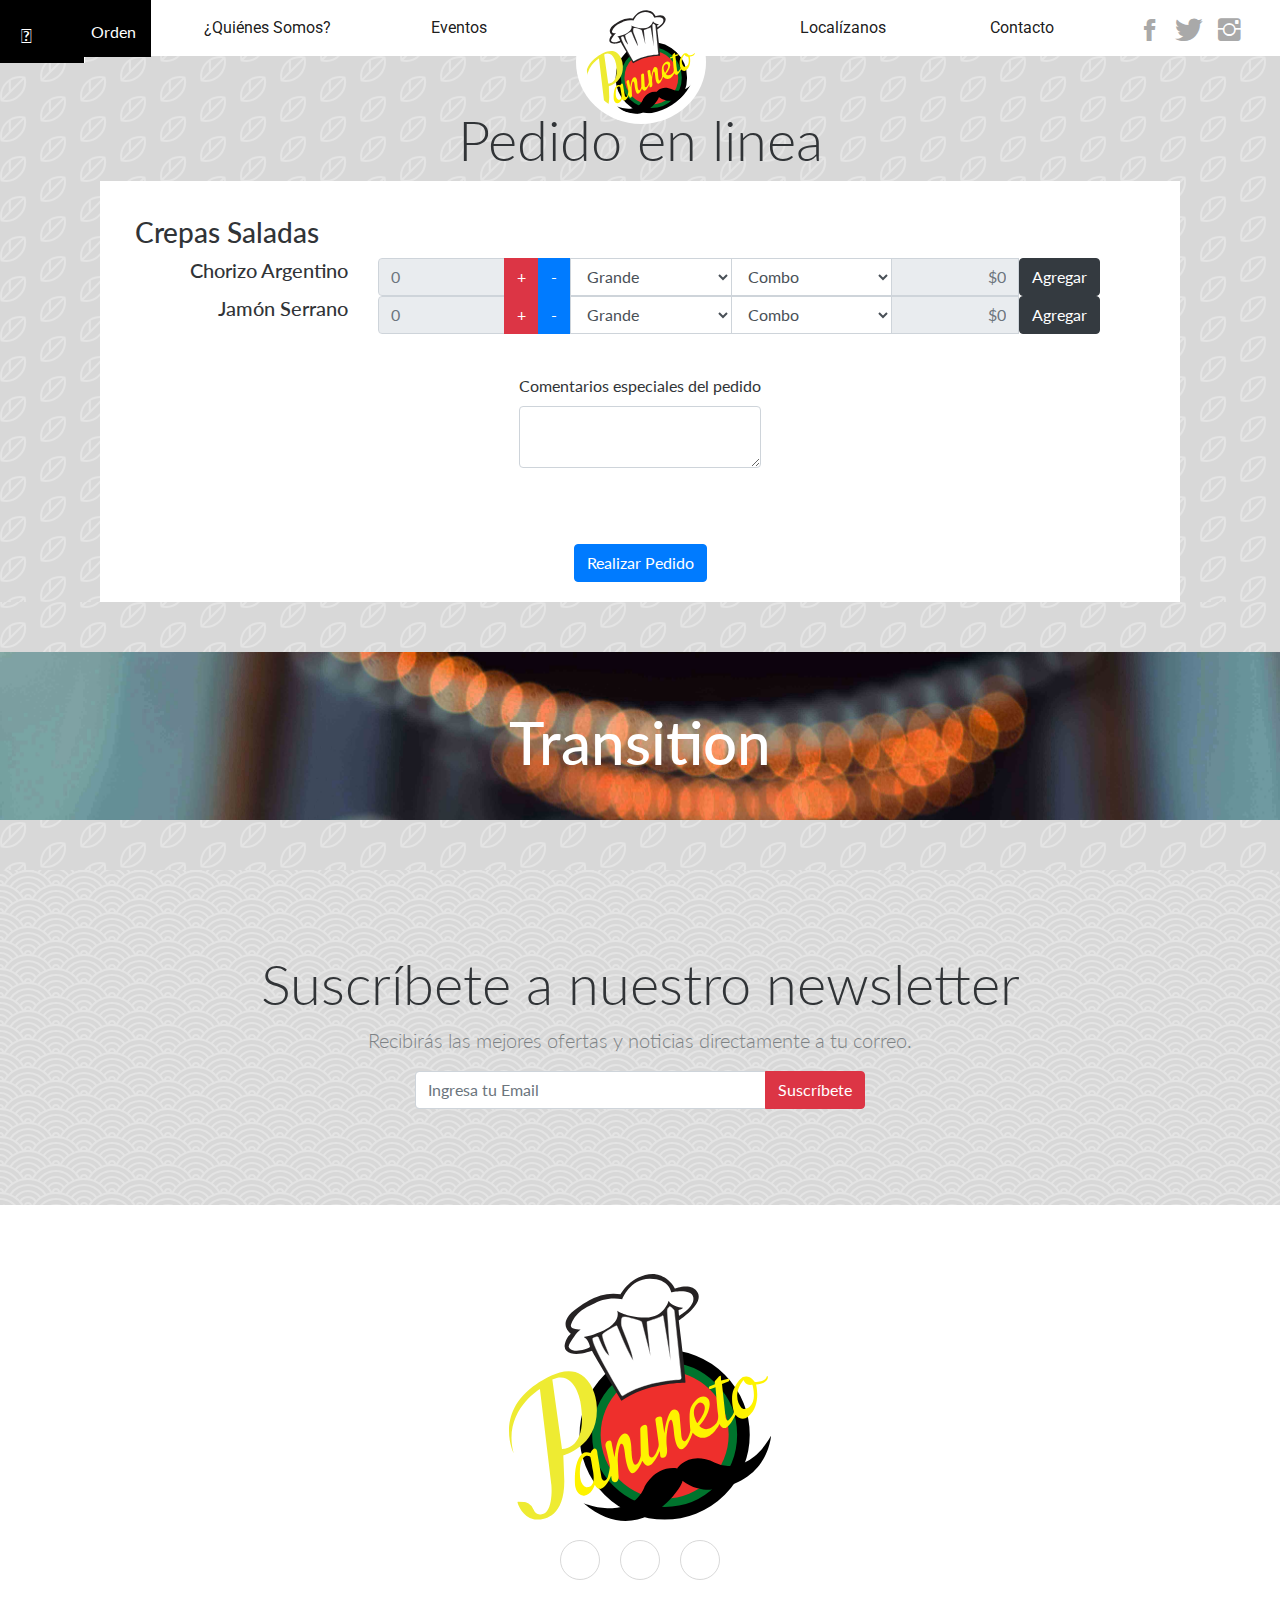
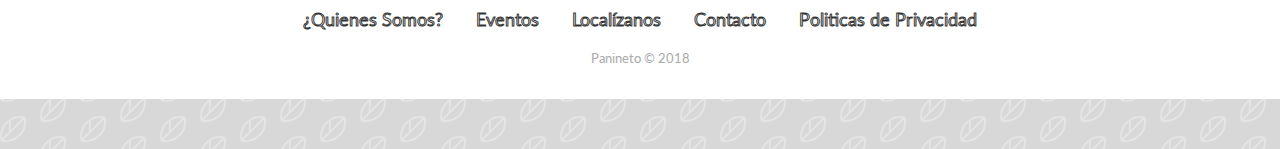
<file: pdv-form.html>
<!DOCTYPE html>
<html>

<head>
    <meta charset="utf-8">
    <meta name="viewport" content="width=device-width, initial-scale=1.0">
    <title>Paninetos</title>
    <link rel="icon" href="./assets/img/logo/favicon.ico" type="image/x-icon"/>
    <link rel="stylesheet" href="assets/bootstrap/css/bootstrap.css">
    <link rel="stylesheet" href="assets/fonts/font-awesome.min.css">
    <link rel="stylesheet" href="assets/fonts/ionicons.min.css">
    <link rel="stylesheet" href="https://fonts.googleapis.com/css?family=Roboto">
    <link rel="stylesheet" href="assets/css/Carousel-Hero.css">
    <link rel="stylesheet" href="assets/css/Footer-Basic.css">
    <link rel="stylesheet" href="assets/css/header-1.css">
    <link rel="stylesheet" href="assets/css/header-2.css">
    <link rel="stylesheet" href="assets/css/header.css">
    <link rel="stylesheet" href="assets/css/Highlight-Clean.css">
    <link rel="stylesheet" href="assets/css/styles.css">
    <link rel="stylesheet" href="assets/css/responsividad.css">
    <link rel="stylesheet" href="assets/css/mouse.css">
    <link rel="stylesheet" href="https://use.fontawesome.com/releases/v5.2.0/css/all.css" integrity="sha384-hWVjflwFxL6sNzntih27bfxkr27PmbbK/iSvJ+a4+0owXq79v+lsFkW54bOGbiDQ" crossorigin="anonymous">
    <link href="https://fonts.googleapis.com/css?family=Lato" rel="stylesheet"> 
    <link href="https://fonts.googleapis.com/css?family=Poppins:300,400,900" rel="stylesheet"> 



</head>

<body>
    <nav id="barraNavegacion" class="navbar sticky-top navbar-light navbar-expand-md" style="background-color: white">
        <div class="container-fluid">
            <a class="navbar-item logo lado-izquierdo-boton-1" >
                <i class="fas fa-shopping-cart icon-navbar" style=""></i>            
            </a>
            <a class="navbar-item logo lado-izquierdo-boton-2" href="#">Orden</a>
            <a class="navbar-brand logo" href="#"><img id="logo-id" class="" src="assets/img/logo/Paninieto.svg"  /></a>
            <button class="navbar-toggler" data-toggle="collapse" data-target="#navcol-1">
                <span class="sr-only">Toggle navigation</span><span class="navbar-toggler-icon"></span>
            </button>
            
            <div class="collapse navbar-collapse justify-content-end" id="navcol-1">
                
                <ul class="nav navbar-nav">
                     <li class="nav-item" role="presentation">
                        <a id="pag-nav-1" class="nav-link active botones-nav" href="./index.html">¿Quiénes Somos?</a>
                    </li>
                    <li class="nav-item" role="presentation">
                        <a id="pag-nav-2" class="nav-link active botones-nav" href="./eventos.html">Eventos</a>
                    </li>
                    <li class="nav-item" role="presentation">
                        <a id="pag-nav-3" class="nav-link active botones-nav" href="./localizanos.html">Localízanos</a>
                    </li>
                    <li class="nav-item" role="presentation">
                        <a id="pag-nav-4" class="nav-link active botones-nav" href="./contacto.html">Contacto</a>
                    </li>
                    <li class="nav-item red-social" role="presentation">
                        <a href="https://www.facebook.com/Panineto/">
                        <i class="icon ion-social-facebook"></i>
                    </a>
                    </li>
                    <li class="nav-item red-social" role="presentation">
                        <a href="https://twitter.com/panineto">
                        <i class="icon ion-social-twitter"></i>
                    </a>
                    </li>
                    <li class="nav-item red-social" role="presentation">
                        <a href="https://www.instagram.com/panineto_/">
                        <i class="icon ion-social-instagram"></i>
                        </a>
                    </li>

                </ul>
            </div>
        </div>
    </nav>
    
    <div class="highlight-clean form-contacto" style="text-align: center">
            <h1 class="display-4">Pedido en linea</h1>

        <form id="pdv-formato" style="text-align: left; background-color: white">
            <h3 style="padding: 35px; padding-bottom: 0px">Crepas Saladas</h3>
            <div class="row justify-content-md-center">
                    
                    <!-- UN ELEMENTO DEL PDV -->
                    <div class="col col-sm-3" style="text-align: right">
                        <div class="text">
                            <h5>Chorizo Argentino</h5>
                        </div>
                    </div>
                    <div class="col col-sm-9" style="text-align: left">
                        <div class="input-group mb-9 div-email" style="width: 90%">
                            <input id="cantidad-item-0" type="text" class="form-control" placeholder="0" aria-label="Recipient's username" aria-describedby="basic-addon2" readonly>
                            <div class="input-group-append">
                                <button id="mas-item-0" class="btn btn-danger" type="button" onclick="addButton('item-0')">+</button>
                                <button id="menos-item-0" class="btn btn-primary" type="button" onclick="restButton('item-0')">-</button>
                            </div>
                            <select id="tamano-item-0" class="form-control" id="sel1" style="width: 60px">
                              <option>Grande</option>
                              <option>Mediano</option>
                            </select>
                            <select id="paquete-item-0" class="form-control" id="sel1" style="width: 60px">
                              <option>Combo</option>
                              <option>Sencillo</option>
                            </select>
                            <input id="costo-item-0" type="text" class="form-control" placeholder="$0" aria-label="Recipient's username" aria-describedby="basic-addon2" style="text-align: right" readonly>
                            <button id="boton-item-0" type="button" class="btn btn-dark">Agregar</button>
                        </div>
                    </div>
                
                    <!-- UN ELEMENTO DEL PDV -->
                    <div class="col col-sm-3" style="text-align: right">
                        <div class="text">
                            <h5>Jamón Serrano</h5>
                        </div>
                    </div>
                    <div class="col col-sm-9" style="text-align: left">
                        <div class="input-group mb-9 div-email" style="width: 90%">
                            <input id="cantidad-item-1" type="text" class="form-control" placeholder="0" aria-label="Recipient's username" aria-describedby="basic-addon2" readonly>
                            <div class="input-group-append">
                                <button id="mas-item-1" class="btn btn-danger" type="button" onclick="addButton('item-1')">+</button>
                                <button id="menos-item-1" class="btn btn-primary" type="button" onclick="restButton('item-1')">-</button>
                            </div>
                            <select id="tamano-item-1" class="form-control" id="sel1" style="width: 60px">
                              <option>Grande</option>
                              <option>Mediano</option>
                            </select>
                            <select id="paquete-item-1" class="form-control" id="sel1" style="width: 60px">
                              <option>Combo</option>
                              <option>Sencillo</option>
                            </select>
                            <input id="costo-item-1" type="text" class="form-control" placeholder="$0" aria-label="Recipient's username" aria-describedby="basic-addon2" style="text-align: right" readonly>
                            <button id="boton-item-1" type="button" class="btn btn-dark">Agregar</button>
                        </div>
                    </div>
                
                    

                

                

             <div class="form-group" style="padding: 40px; text-align: center">
               <label for="comentarioForm">Comentarios especiales del pedido</label>
               <textarea type="text" class="form-control" id="emailForm" aria-describedby="comentarioForm" placeholder=""></textarea>
             </div>
            <div class="container" style="text-align: center; padding: 20px;">
                <button type="submit" class="btn btn-primary">Realizar Pedido</button>
             </div>
        </form>
    </div>    
            
            
         
    
    
    
    <div class="highlight-clean">
        <div class="section-banner-box" style="background-image: url(assets/img/background/light.jpg)">
        <!-- COMPONENTES INTERNOS -->
            <h1>Transition</h1>
        </div>
    </div>


    <div class="jumbotron">
            <!-- 
            **************************************************
            Form de Email
            **************************************************
            -->
            <h1 class="display-4">Suscríbete a nuestro newsletter</h1>
            <p class="lead">Recibirás las mejores ofertas y noticias directamente a tu correo.</p>
            
            <div class="row justify-content-center align-items-center">
                    <div class="input-group mb-3 div-email">
                        <input type="text" class="form-control" placeholder="Ingresa tu Email" aria-label="Recipient's username" aria-describedby="basic-addon2">
                        <div class="input-group-append">
                            <button class="btn btn-danger" type="button">Suscríbete</button>
                        </div>
                    </div>
            </div> 
    </div>
    
    

    <div class="footer-basic" style="padding: 0px;">
        <!-- 
        **************************************************
        Background fijo 2
        **************************************************
        -->
        <div class="section-banner-box" style="background-image: url(assets/img/background/light.jpg)">
            <!-- COMPONENTES INTERNOS -->
            <footer class="align-items-center align-content-center">
            <div class="logo_emailInput" >
                
                <img class="ending-logo" src="assets/img/logo/Paninieto.svg"/>
                
   
            </div>
            <div class="social">
                <a href="https://www.facebook.com/Panineto/">
                    <i class="icon ion-social-facebook"></i>
                </a>
                <a href="https://twitter.com/panineto">
                    <i class="icon ion-social-twitter"></i>
                </a>
                <a href="https://www.instagram.com/panineto_/">
                    <i class="icon ion-social-instagram"></i>
                </a>
            </div>
            <ul class="list-inline">
                <li class="list-inline-item"><a href="./index.html">¿Quienes Somos?</a></li>
                <li class="list-inline-item"><a href="./eventos.html">Eventos</a></li>
                <li class="list-inline-item"><a href="./localizanos.html">Localízanos</a></li>
                <li class="list-inline-item"><a href="./contacto.html">Contacto</a></li>
                <li class="list-inline-item"><a href="./politica">Politicas de Privacidad</a></li>
            </ul>
            <p class="copyright">Panineto © 2018</p>
            </footer>
            
        </div>
        
    </div>
    <script src="assets/js/jquery.min.js"></script>
    <script src="assets/bootstrap/js/bootstrap.min.js"></script>
    <script src="./assets/js/efectos.js"></script>
    <script src="./assets/js/redimension.js"></script>
    <script src="./assets/js/funcionalidadPDV.js"></script>

    

</body>

</html>
</file>
<file: assets/css/Carousel-Hero.css>
div.jumbotron.carousel-hero {
  color:#fff;
  text-align:center;
  background-size:cover;
  background-position:center;
  padding-top:200px;
  padding-bottom:102px;
  margin-bottom:0;
  height: 200px;
  width: auto;
}

div.jumbotron.hero-nature {
  background-image:url('../../assets/img/slider/1.jpg');
  font-size: 20px;
  align-content: center;
}

div.jumbotron.hero-photography {
  background-image:url('../../assets/img/slider/30.jpg');
        font-size: 20px;
      align-content: center;
}

div.jumbotron.hero-technology {
  background-image:url('../../assets/img/slider/15.jpg');
    font-size: 20px;
      align-content: center;
}

div.jumbotron.hero-nature-eventos {
  background-image:url('../../assets/img/slider/5.jpg');
  font-size: 20px;
  align-content: center;
}

div.jumbotron.hero-photography-eventos {
  background-image:url('../../assets/img/slider/22.jpg');
        font-size: 20px;
      align-content: center;
}

div.jumbotron.hero-technology-eventos {
  background-image:url('../../assets/img/slider/33.jpg');
    font-size: 20px;
      align-content: center;
}

h1.hero-title, h2.hero-title, h3.hero-title {
  text-shadow:0 3px 3px rgba(0,0,0,0.4);
  color:#fff;
}

p.hero-subtitle {
  max-width:600px;
  margin:25px auto;
  padding:10px 15px;
  color:#fff;
}

.div_icon {
  height:400px;
  width:200px;
  border:px solid;
  align-self:center;
}

.div_servicios {
  height:300px;
  width:auto;
  border:2px solid;
  margin:10%;
}
</file>
<file: assets/css/Footer-Basic.css>
.footer-basic {
  padding:40px 0;
  background-color:#ffffff;
  color:#4b4c4d;
}

.footer-basic ul {
  padding:0;
  list-style:none;
  text-align:center;
  font-size:18px;
  line-height:1.6;
  margin-bottom:0;
}

.footer-basic li {
  padding:0 10px;
}

.footer-basic ul a {
  color:inherit;
  text-decoration:none;
  opacity:0.8;
}

.footer-basic ul a:hover {
  opacity:1;
}

.footer-basic .social {
  text-align:center;
  padding-bottom:25px;
}

.footer-basic .social > a {
  font-size:24px;
  width:40px;
  height:40px;
  line-height:40px;
  display:inline-block;
  text-align:center;
  border-radius:50%;
  border:1px solid #ccc;
  margin:0 8px;
  color:inherit;
  opacity:0.75;
}

.footer-basic .social > a:hover {
  opacity:0.9;
}

.footer-basic .copyright {
  margin-top:15px;
  text-align:center;
  font-size:13px;
  color:#aaa;
  margin-bottom:0;
}
</file>
<file: assets/css/header-1.css>
.footer-clean {
  padding:50px 0;
  background-color:#fff;
  color:#4b4c4d;
}

.footer-clean h3 {
  margin-top:0;
  margin-bottom:12px;
  font-weight:bold;
  font-size:16px;
}

.footer-clean ul {
  padding:0;
  list-style:none;
  line-height:1.6;
  font-size:14px;
  margin-bottom:0;
}

.footer-clean ul a {
  color:inherit;
  text-decoration:none;
  opacity:0.8;
}

.footer-clean ul a:hover {
  opacity:1;
}

.footer-clean .item.social {
  text-align:right;
}

@media (max-width:767px) {
  .footer-clean .item {
    text-align:center;
    padding-bottom:20px;
  }
}

@media (max-width:991px) {
  .footer-clean .item.social {
    text-align:center;
  }
}

.footer-clean .item.social > a {
  font-size:24px;
  width:40px;
  height:40px;
  line-height:40px;
  display:inline-block;
  text-align:center;
  border-radius:50%;
  border:1px solid #ccc;
  margin-left:10px;
  margin-top:22px;
  color:inherit;
  opacity:0.75;
}

.footer-clean .item.social > a:hover {
  opacity:0.9;
}

@media (max-width:991px) {
  .footer-clean .item.social > a {
    margin-top:40px;
  }
}

@media (max-width:767px) {
  .footer-clean .item.social > a {
    margin-top:10px;
  }
}

.footer-clean .copyright {
  margin-top:14px;
  margin-bottom:0;
  font-size:13px;
  opacity:0.6;
}

img {
  border-radius:5px;
}

#logouticon {
  margin-left:65px;
}
</file>
<file: assets/css/header-2.css>
.navigation-clean {
  background:#323B42;
  padding-top:10px;
  padding-bottom:10px;
  color:white;
  border-radius:0;
  box-shadow:none;
  border:none;
  margin-bottom:0;
}

@media (max-width:767px) {
  .navigation-clean {
    padding-top:0;
    padding-bottom:0;
  }
}

@media (max-width:767px) {
  .navigation-clean .navbar-header {
    padding-top:10px;
    padding-bottom:10px;
  }
}

.navigation-clean .navbar-brand {
  font-weight:bold;
  color:inherit;
}

.navigation-clean .navbar-brand:hover {
  color:#222;
}

.navigation-clean.navbar-inverse .navbar-brand:hover {
  color:#f0f0f0;
}

.navigation-clean .navbar-brand img {
  height:100%;
  display:inline-block;
  margin-right:10px;
  width:auto;
}

.navigation-clean .navbar-toggle {
  border-color:#ddd;
}

.navigation-clean .navbar-toggle:hover, .navigation-clean .navbar-toggle:focus {
  background:none;
}

.navigation-clean.navbar-inverse .navbar-toggle {
  border-color:#555;
}

.navigation-clean .navbar-toggle .icon-bar {
  background-color:#888;
}

.navigation-clean.navbar-inverse .navbar-toggle .icon-bar {
  background-color:#eee;
}

.navigation-clean .navbar-collapse, .navigation-clean .navbar-form {
  border-top-color:#ddd;
}

.navigation-clean.navbar-inverse .navbar-collapse, .navigation-clean.navbar-inverse .navbar-form {
  border-top-color:#333;
}

.navigation-clean .navbar-nav > .active > a, .navigation-clean .navbar-nav > .open > a {
  background:none;
  box-shadow:none;
}

.navigation-clean.navbar-default .navbar-nav > .active > a, .navigation-clean.navbar-default .navbar-nav > .active > a:focus, .navigation-clean.navbar-default .navbar-nav > .active > a:hover {
  color:#77B710;
  box-shadow:none;
  background:none;
  pointer-events:none;
}

.navigation-clean.navbar .navbar-nav > li > a {
  padding-left:18px;
  padding-right:18px;
}

.navigation-clean.navbar-default .navbar-nav > li > a {
  color:white;
}

.navigation-clean.navbar-default .navbar-nav > li > a:focus, .navigation-clean.navbar-default .navbar-nav > li > a:hover {
  color:white !important;
  background-color:transparent;
}

.navigation-clean .navbar-nav > li > .dropdown-menu {
  margin-top:-5px;
  box-shadow:0 4px 8px rgba(0,0,0,.1);
  background-color:#fff;
  border-radius:2px;
}

@media (max-width:767px) {
  .navigation-clean .navbar-nav .open .dropdown-menu {
    box-shadow:none;
  }
}

@media (max-width:767px) {
  .navigation-clean .navbar-nav .open .dropdown-menu > li > a {
    color:#37434d;
    padding-top:12px;
    padding-bottom:12px;
    line-height:1;
  }
}

.navigation-clean .dropdown-menu > li > a:focus, .navigation-clean .dropdown-menu > li > a {
  line-height:2;
  font-size:14px;
  color:#37434d;
}

.navigation-clean .dropdown-menu > li > a:focus, .navigation-clean .dropdown-menu > li > a:hover {
  background:#eee;
  color:inherit;
}

.navigation-clean.navbar-inverse {
  background-color:#1f2021;
  color:#fff;
}

.navigation-clean.navbar-inverse .navbar-nav > .active > a, .navigation-clean.navbar-inverse .navbar-nav > .active > a:focus, .navigation-clean.navbar-inverse .navbar-nav > .active > a:hover {
  color:#8f8f8f;
  box-shadow:none;
  background:none;
  pointer-events:none;
}

.navigation-clean.navbar-inverse .navbar-nav > li > a {
  color:#dfe8ee;
}

.navigation-clean.navbar-inverse .navbar-nav > li > a:focus, .navigation-clean.navbar-inverse .navbar-nav > li > a:hover {
  color:#fff !important;
  background-color:transparent;
}

.navigation-clean.navbar-inverse .navbar-nav > li > .dropdown-menu {
  background-color:#1f2021;
}

.navigation-clean.navbar-inverse .dropdown-menu > li > a:focus, .navigation-clean.navbar-inverse .dropdown-menu > li > a {
  color:#f2f5f8;
}

.navigation-clean.navbar-inverse .dropdown-menu > li > a:focus, .navigation-clean.navbar-inverse .dropdown-menu > li > a:hover {
  background:#363739;
}

@media (max-width:767px) {
  .navigation-clean.navbar-inverse .navbar-nav .open .dropdown-menu > li > a {
    color:#fff;
  }
}
</file>
<file: assets/css/header.css>
img {
  border-radius:5px;
}

#logouticon {
  margin-left:65px;
}

.navigation-clean {
  background:#323B42;
  padding-top:10px;
  padding-bottom:10px;
  color:white;
  border-radius:0;
  box-shadow:none;
  border:none;
  margin-bottom:0;
}

@media (max-width:767px) {
  .navigation-clean {
    padding-top:0;
    padding-bottom:0;
  }
}

@media (max-width:767px) {
  .navigation-clean .navbar-header {
    padding-top:10px;
    padding-bottom:10px;
  }
}

.navigation-clean .navbar-brand {
  font-weight:bold;
  color:inherit;
}

.navigation-clean .navbar-brand:hover {
  color:#222;
}

.navigation-clean .navbar-toggle {
  border-color:#ddd;
}

.navigation-clean .navbar-toggle:hover, .navigation-clean .navbar-toggle:focus {
  background:none;
}

.navigation-clean .navbar-toggle .icon-bar {
  background-color:#888;
}

.navigation-clean .navbar-collapse, .navigation-clean .navbar-form {
  border-top-color:#ddd;
}

.navigation-clean .navbar-nav > .active > a, .navigation-clean .navbar-nav > .open > a {
  background:none;
  box-shadow:none;
}

.navigation-clean.navbar-default .navbar-nav > .active > a, .navigation-clean.navbar-default .navbar-nav > .active > a:focus, .navigation-clean.navbar-default .navbar-nav > .active > a:hover {
  color:#77B710;
  box-shadow:none;
  background:none;
  pointer-events:none;
}

.navigation-clean.navbar .navbar-nav > li > a {
  padding-left:18px;
  padding-right:18px;
}

.navigation-clean.navbar-default .navbar-nav > li > a {
  color:white;
}

.navigation-clean.navbar-default .navbar-nav > li > a:focus, .navigation-clean.navbar-default .navbar-nav > li > a:hover {
  color:white !important;
  background-color:transparent;
}

.navigation-clean .navbar-nav > li > .dropdown-menu {
  margin-top:-5px;
  box-shadow:0 4px 8px rgba(0,0,0,.1);
  background-color:#fff;
  border-radius:2px;
}

@media (max-width:767px) {
  .navigation-clean .navbar-nav .open .dropdown-menu {
    box-shadow:none;
  }
}

@media (max-width:767px) {
  .navigation-clean .navbar-nav .open .dropdown-menu > li > a {
    color:#37434d;
    padding-top:12px;
    padding-bottom:12px;
    line-height:1;
  }
}

.navigation-clean .dropdown-menu > li > a:focus, .navigation-clean .dropdown-menu > li > a {
  line-height:2;
  font-size:14px;
  color:#37434d;
}

.navigation-clean .dropdown-menu > li > a:focus, .navigation-clean .dropdown-menu > li > a:hover {
  background:#eee;
  color:inherit;
}
</file>
<file: assets/css/Highlight-Clean.css>
.highlight-clean {
  color:#313437;
  background-color:#fff;
  padding:50px 0;
}

.highlight-clean p {
  color:#7d8285;
}

.highlight-clean h2 {
  font-weight:bold;
  margin-bottom:25px;
  line-height:1.5;
  padding-top:0;
  margin-top:0;
  color:inherit;
    font-family: 'Poppins', sans-serif;
}

.highlight-clean .intro {
  font-size:16px;
  max-width:500px;
  margin:0 auto 25px;
    font-family: 'Lato', sans-serif;

.highlight-clean .buttons {
  text-align:center;
}

.highlight-clean .buttons .btn {
  padding:16px 32px;
  margin:6px;
  border:none;
  background:none;
  box-shadow:none;
  text-shadow:none;
  opacity:0.9;
  text-transform:uppercase;
  font-weight:bold;
  font-size:13px;
  letter-spacing:0.4px;
  line-height:1;
  outline:none;
  background-color:#ddd;
}

.highlight-clean .buttons .btn:hover {
  opacity:1;
}

.highlight-clean .buttons .btn:active {
  transform:translateY(1px);
}

.highlight-clean .buttons .btn-primary {
  background-color:#055ada;
  color:#fff;
}
</file>
<file: assets/css/styles.css>
.logo img{
    
    z-index: 10; 
    width: 130px;
    position: absolute;
    left: 45%;
    top: 4%;
    padding: 10px;
    !border: 1px solid white;
    border-radius: 50%;
    background-color: white;
    position: fixed;
    top: 0px;
    
}


.circle_for_div {
  border:2px solid black;
  margin:5%;
  margin-top: 2%;
  height:20%;
  border-radius:25px;
  background: black;
}

.logo_emailInput {
  text-align:center;
}



section-banner-box::before {
    content: '';
    position: absolute;
    left: 0px;
    top: 0px;
    width: 100%;
    height: 100%;
    background: url(../img/background/dotted-overlay.png) center center repeat;
    background-color: rgba(0,0,0,0.30);
}


.section-banner-box {
    position: relative;
    padding-top: 50px;
    padding-bottom: 30px;
    color: #ffffff;
    text-align: center;
    background-repeat: no-repeat;
    background-position: center center;
    background-size: cover;
    background-attachment: fixed;
}



.icono-servicio {
    margin: 10px;
    width: 90px;
    height: 90px;
    color: white;
    !padding: 10px;
    border: 1px solid black;
    border-radius: 50%;
    background-color: black;
    
    
}

.red-social {
    font-size: 30px;
    width: 40px;
    height: 40px;
    padding-top: 0px;
    text-align: center;
}

.red-social a {
    color: darkgrey;
    text-decoration: none;
}

.botones-nav {
    margin-right: 0px;
    width: 150px;
    text-align: center;
}

.ending-logo {
    width: 300px;
    padding: 19px;
}

.suscribete-newsletter-texto{
    margin-top:20px;
    color: white;
    font-weight: bold;
    font-size: 20px;
    
}



.div-email{
    width: 450px;  
}

.lado-izquierdo-boton-1 {
    
    background-color: white;
    background-color: black;
    margin: 0 auto;
    padding-left: 15px;
    padding-right: 32px;
    padding-top: 20px;
    padding-bottom: 13px;
    z-index: 9;
    position: fixed;
    float: left;
    top: 0px;
    left: 0px;
    text-align: center;
    border-style: solid;
    border-width: 0px 1px 0px 0px;
    border-color: white;
}

.lado-izquierdo-boton-2 {
    
    background-color: white;
    background-color: black;
    margin: 0 auto;
    padding-left: 15px;
    padding-right: 15px;
    padding-top: 20px;
    padding-bottom: 13px;
    z-index: 9;
    position: fixed;
    clear: left;
    top: 0px;
    left: 76px;
    text-align: center;
    text-decoration: none;
    color: white;
    font-family: 'Lato', sans-serif;

    
}

.icon-navbar {
    color: white;
    font-size: 20px;
    padding-left: 6px;
    margin-right: 20px;
        font-family: 'Lato', sans-serif;
}

.list-inline-item {
    color: #ffffff;
   -webkit-text-stroke-width: 1px;
   -webkit-text-stroke-color: black;

}


.title-style-three{
	position:relative;
	text-align:center;
	margin-bottom:80px;		
}

.title-style-three h1{
	font-size:80px;
	text-transform:uppercase;
	font-weight:900;
	color:#ffffff;
	letter-spacing:1px;
	line-height:100px;	
}


.title-style-three h1 .lined-text{
	position:relative;
	display:inline-block;
	border-bottom:1px solid #ffffff;	
}

.title-style-three h1 .bg-text{
	position:relative;
	display:inline-block;
	background:#ff1a1a;
	padding:0px 10px;
	margin:0px -5px;	
}

.title-style-three h1 .lined-text:before{
	content:'';
	position:absolute;
	left:0px;
	bottom:-3px;
	width:24px;
	border-bottom:5px solid #ff1a1a;	

}

.services_section {
    
	position:relative;
	!padding-bottom:20px;	
    padding-left: 30px;
    padding-right: 30px;
}

.services_section .services{
	position:relative;
	padding-bottom:30px;	
}

.services_section .services .row{
	position:relative;
	margin:0px -25px;
}

.services_section .service-column{
	position:relative;
	padding:0px 25px;
	margin-bottom:50px;	
}

.services_section .service-column .inner{
	position:relative;
	display:block;
	background:rgba(0,0,0,0.70);
	color:#777777;
	padding:50px 30px 70px;
	border-radius:3px;
	transition:all 0.3s ease;
	-moz-transition:all 0.3s ease;
	-webkit-transition:all 0.3s ease;
	-ms-transition:all 0.3s ease;
	-o-transition:all 0.3s ease;	
}

.services_section .service-column .inner:hover{
	background:#ffffff;	
}

.services_section .service-column .icon{
	position:relative;
	display:block;
	font-size:48px;
	line-height:48px;
	margin-bottom:15px;
	transition:all 0.3s ease;
	-moz-transition:all 0.3s ease;
	-webkit-transition:all 0.3s ease;
	-ms-transition:all 0.3s ease;
	-o-transition:all 0.3s ease;
}

.services_section .service-column .inner:hover .icon{
	color:#ff1a1a;	
}

.services_section .service-column h3{
	position:relative;
	display:block;
	font-size:20px;
	font-weight:700;
	color:#d8d8d8;
	text-transform:uppercase;
	margin-bottom:7px;
	transition:all 0.3s ease;
	-moz-transition:all 0.3s ease;
	-webkit-transition:all 0.3s ease;
	-ms-transition:all 0.3s ease;
	-o-transition:all 0.3s ease;
}

.services_section .service-column .inner:hover h3{
	color:#1e1e1e;	
}

.services_section .service-column .text{
	position:relative;
	display:block;
	font-size:14px;
	font-weight:500;
	line-height:1.7em;
	transition:all 0.3s ease;
	-moz-transition:all 0.3s ease;
	-webkit-transition:all 0.3s ease;
	-ms-transition:all 0.3s ease;
	-o-transition:all 0.3s ease;
}

.services_section .btn-style-three{
	padding-left:50px;
	padding-right:50px;	
}

.inner{
    
    height: 350px;
    
}



/* ---------------------------------------------- /*
 * Autor: Steve Schoger.
 * Patterns Backgrounds : http://www.heropatterns.com/
/* ---------------------------------------------- */

.jumbotron {
    text-align: center; 
    margin: 0; 
    padding: 80px;
    background-color: #d8d8d8;
background-image: url("data:image/svg+xml,%3Csvg xmlns='http://www.w3.org/2000/svg' viewBox='0 0 56 28' width='56' height='28'%3E%3Cpath fill='%23ffffff' fill-opacity='0.31' d='M56 26v2h-7.75c2.3-1.27 4.94-2 7.75-2zm-26 2a2 2 0 1 0-4 0h-4.09A25.98 25.98 0 0 0 0 16v-2c.67 0 1.34.02 2 .07V14a2 2 0 0 0-2-2v-2a4 4 0 0 1 3.98 3.6 28.09 28.09 0 0 1 2.8-3.86A8 8 0 0 0 0 6V4a9.99 9.99 0 0 1 8.17 4.23c.94-.95 1.96-1.83 3.03-2.63A13.98 13.98 0 0 0 0 0h7.75c2 1.1 3.73 2.63 5.1 4.45 1.12-.72 2.3-1.37 3.53-1.93A20.1 20.1 0 0 0 14.28 0h2.7c.45.56.88 1.14 1.29 1.74 1.3-.48 2.63-.87 4-1.15-.11-.2-.23-.4-.36-.59H26v.07a28.4 28.4 0 0 1 4 0V0h4.09l-.37.59c1.38.28 2.72.67 4.01 1.15.4-.6.84-1.18 1.3-1.74h2.69a20.1 20.1 0 0 0-2.1 2.52c1.23.56 2.41 1.2 3.54 1.93A16.08 16.08 0 0 1 48.25 0H56c-4.58 0-8.65 2.2-11.2 5.6 1.07.8 2.09 1.68 3.03 2.63A9.99 9.99 0 0 1 56 4v2a8 8 0 0 0-6.77 3.74c1.03 1.2 1.97 2.5 2.79 3.86A4 4 0 0 1 56 10v2a2 2 0 0 0-2 2.07 28.4 28.4 0 0 1 2-.07v2c-9.2 0-17.3 4.78-21.91 12H30zM7.75 28H0v-2c2.81 0 5.46.73 7.75 2zM56 20v2c-5.6 0-10.65 2.3-14.28 6h-2.7c4.04-4.89 10.15-8 16.98-8zm-39.03 8h-2.69C10.65 24.3 5.6 22 0 22v-2c6.83 0 12.94 3.11 16.97 8zm15.01-.4a28.09 28.09 0 0 1 2.8-3.86 8 8 0 0 0-13.55 0c1.03 1.2 1.97 2.5 2.79 3.86a4 4 0 0 1 7.96 0zm14.29-11.86c1.3-.48 2.63-.87 4-1.15a25.99 25.99 0 0 0-44.55 0c1.38.28 2.72.67 4.01 1.15a21.98 21.98 0 0 1 36.54 0zm-5.43 2.71c1.13-.72 2.3-1.37 3.54-1.93a19.98 19.98 0 0 0-32.76 0c1.23.56 2.41 1.2 3.54 1.93a15.98 15.98 0 0 1 25.68 0zm-4.67 3.78c.94-.95 1.96-1.83 3.03-2.63a13.98 13.98 0 0 0-22.4 0c1.07.8 2.09 1.68 3.03 2.63a9.99 9.99 0 0 1 16.34 0z'%3E%3C/path%3E%3C/svg%3E");
}

.highlight-clean {
    background-color: #d8d8d8;
background-image: url("data:image/svg+xml,%3Csvg xmlns='http://www.w3.org/2000/svg' viewBox='0 0 80 40' width='80' height='40'%3E%3Cpath fill='%23ffffff' fill-opacity='0.31' d='M0 40a19.96 19.96 0 0 1 5.9-14.11 20.17 20.17 0 0 1 19.44-5.2A20 20 0 0 1 20.2 40H0zM65.32.75A20.02 20.02 0 0 1 40.8 25.26 20.02 20.02 0 0 1 65.32.76zM.07 0h20.1l-.08.07A20.02 20.02 0 0 1 .75 5.25 20.08 20.08 0 0 1 .07 0zm1.94 40h2.53l4.26-4.24v-9.78A17.96 17.96 0 0 0 2 40zm5.38 0h9.8a17.98 17.98 0 0 0 6.67-16.42L7.4 40zm3.43-15.42v9.17l11.62-11.59c-3.97-.5-8.08.3-11.62 2.42zm32.86-.78A18 18 0 0 0 63.85 3.63L43.68 23.8zm7.2-19.17v9.15L62.43 2.22c-3.96-.5-8.05.3-11.57 2.4zm-3.49 2.72c-4.1 4.1-5.81 9.69-5.13 15.03l6.61-6.6V6.02c-.51.41-1 .85-1.48 1.33zM17.18 0H7.42L3.64 3.78A18 18 0 0 0 17.18 0zM2.08 0c-.01.8.04 1.58.14 2.37L4.59 0H2.07z'%3E%3C/path%3E%3C/svg%3E");
    font-family: ""
}

/**
 * ----------------------------------------
 * animation tracking-in-expand
 * ----------------------------------------
 */

#animated{
    visibility: hidden;
    
}

.tracking-in-expand {
    visibility: true;
	-webkit-animation: tracking-in-expand 3s cubic-bezier(0.215, 0.610, 0.355, 1.000) both;
	        animation: tracking-in-expand 3s cubic-bezier(0.215, 0.610, 0.355, 1.000) both;
}

@-webkit-keyframes tracking-in-expand {
  0% {
    letter-spacing: -0.5em;
    opacity: 0;
  }
  40% {
    opacity: 0.6;
  }
  100% {
    opacity: 1;
  }
}
@keyframes tracking-in-expand {
  0% {
    letter-spacing: -0.5em;
    opacity: 0;
  }
  40% {
    opacity: 0.6;
  }
  100% {
    opacity: 1;
  }
}




/* ---------------------------------------------- /*
 * 
 * eventos.html    
 * 
/* ---------------------------------------------- */


.text-center
{
        font-family: 'Lato', sans-serif;
    color: black;
}






/* ---------------------------------------------- /*
 * 
 * localizanos.html    
 * 
/* ---------------------------------------------- */

.google-maps {
    position: relative;
    !padding-bottom: 30%; // This is the aspect ratio
    width: auto;
    height: auto;
    overflow: hidden;
    text-align: center;
    font-family: 'Lato', sans-serif;
}
.google-maps iframe {
    position: relative;
    top: 0;
    left: 0;
    max-width: 2000px !important;
    max-height: 1000px !important;
    width: 100% !important;
    height: 100% !important;
}

.highlight-clean{
        font-family: 'Lato', sans-serif;
    width: auto;
    height: auto;
}



/* ---------------------------------------------- /*
 * 
 * contacto.html    
 * 
/* ---------------------------------------------- */

#pdv-formato {
    margin: 0px;
    margin-left: 100px;
    margin-right: 100px;
    padding: 0px;
    font-family: 'Lato', sans-serif;  
}

.section-banner-box {
        font-family: 'Lato', sans-serif; 
}
</file>
<file: assets/css/responsividad.css>
@media only screen and (min-width: 1007px) {
    #pag-nav-1 {
        position: absolute;
        left: 15%;
    }  
    
    #pag-nav-2 {
        position: absolute;
        left: 30%;
    }  
    
    #pag-nav-3 {
        position: absolute;
        left: 60%;
    } 
    
    #pag-nav-4 {
        position: absolute;
        left: 74%;
    } 
}

@media only screen and (max-width: 1006px) {
    #pag-nav-1 {
        position: absolute;
        left: 20%;
    }  
    
    #pag-nav-2 {
        position: absolute;
        left: 35%;
    }  
    
    #pag-nav-3 {
        position: absolute;
        left: 50%;
    } 
    
    #pag-nav-4 {
        position: absolute;
        left: 65%;
    } 
}

@media only screen and (max-width: 990px) {
    #pag-nav-1 {
        position: absolute;
        left: 25%;
    }  
    
    #pag-nav-2 {
        position: absolute;
        left: 38%;
    }  
    
    #pag-nav-3 {
        position: absolute;
        left: 50%;
    } 
    
    #pag-nav-4 {
        position: absolute;
        left: 63%;
    } 
}

@media only screen and (max-width: 880px) {
    #pag-nav-1 {
        position: absolute;
        left: 26%;
    }  
    
    #pag-nav-2 {
        position: absolute;
        left: 39%;
    }  
    
    #pag-nav-3 {
        position: absolute;
        left: 51%;
    } 
    
    #pag-nav-4 {
        position: absolute;
        left: 64%;
    } 
}


@media only screen and (max-width: 770px) {
    #pag-nav-1 {
        position: relative;
        left: auto;
    }  
    
    #pag-nav-2 {
        position: relative;
        left: auto;

    }  
    
    #pag-nav-3 {
        position: relative;
        left: auto;
        

    } 
    
    #pag-nav-4 {
        position: relative;
        left: auto;
    } 
}


@media only screen and (max-width: 470px) {
    .div-email {
        width: auto;
        
    }
}

@media only screen and (max-width: 400px) {
    .carousel-photo {
        padding-top: 40px !important;
        font-size: 18px !important;
        
    }
}



@media only screen and (max-width: 1420px){
	
	.section-banner-box h1,
	.title-style-three h1{
		font-size:60px;
		line-height:80px;	
	}
	
}


@media only screen and (max-width: 1023px){
	
	.section-banner-box h1,
	.title-style-three h1{
		font-size:42px;
		line-height:60px;	
	}
	
	
	
}

@media only screen and (max-width: 599px){
	
	
	.section-banner-box h1,
	.title-style-three h1{
		font-size:32px;
		line-height:50px;	
	}
	
	
}



@media only screen and (max-width: 800px){

    .form-contacto {
        padding: 70px;
        padding-left: 100px;
        padding-right: 100px;
        
    }	
}

@media only screen and (max-width: 500px){

    .form-contacto {
        padding: 70px;
        padding-left: 20px;
        padding-right: 20px;
        
    }	
}
</file>
<file: assets/css/mouse.css>
/* ---------------------------------------------- /*
 * Mouse animate icon
/* ---------------------------------------------- */

.mouse-icon {
	position: absolute;
	left: 50%;
	bottom: 60px;
	border: 2px solid #fff;
	border-radius: 16px;
	height: 50px;
	width: 30px;
	margin-left: -17px;
	display: block;
	z-index: 15;
}

.mouse-icon .wheel {
    -webkit-animation-name: drop;
    -webkit-animation-duration: 1s;
    -webkit-animation-timing-function: linear;
    -webkit-animation-delay: 0s;
    -webkit-animation-iteration-count: infinite;
    -webkit-animation-play-state: running;
    animation-name: drop;
    animation-duration: 1s;
    animation-timing-function: linear;
    animation-delay: 0s;
    animation-iteration-count: infinite;
    animation-play-state: running;
}

.mouse-icon .wheel {
	position: relative;
	border-radius: 10px;
	background: #fff;
	width: 4px;
	height: 10px;
	top: 4px;
	margin-left: auto;
	margin-right: auto;
}

@-webkit-keyframes drop {
    0%   { top:5px;  opacity: 0;}
    30%  { top:10px; opacity: 1;}
    100% { top:25px; opacity: 0;}
}


@keyframes drop	{
	0%   { top:5px;  opacity: 0;}
	30%  { top:10px; opacity: 1;}
	100% { top:25px; opacity: 0;}
}
</file>
